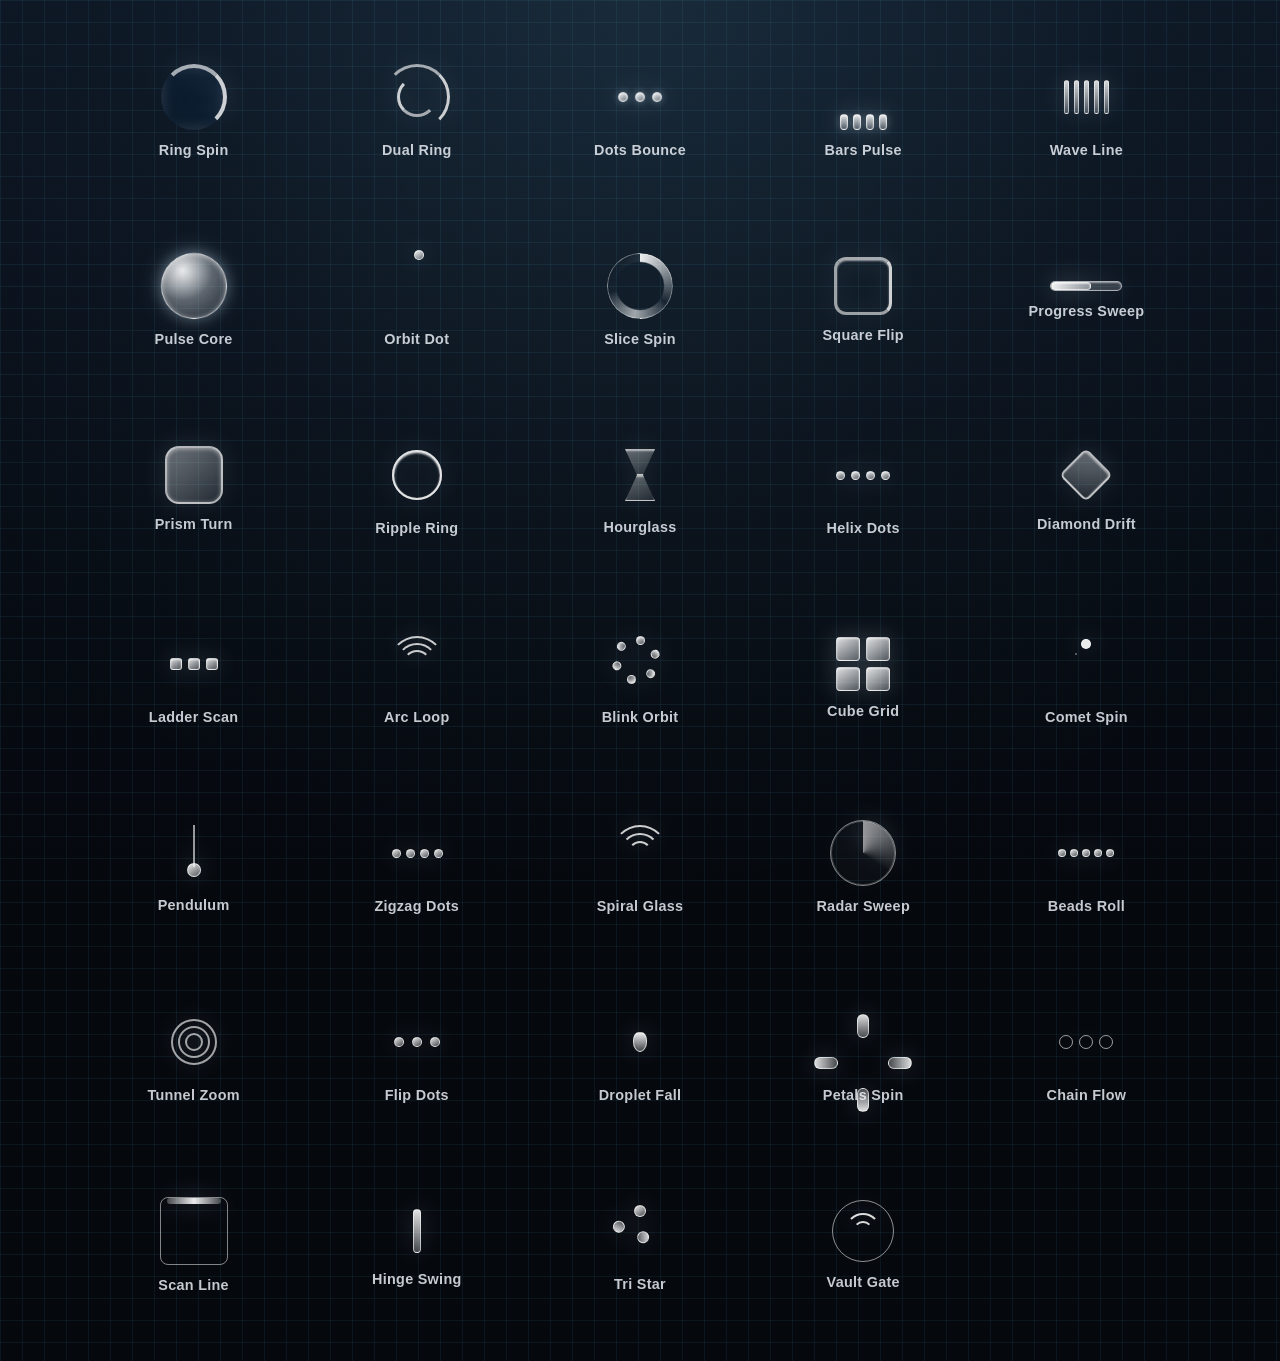
<file: Glassmorphism/index.html>
<!DOCTYPE html>
<html lang="en">
<head>
  <meta charset="UTF-8" />
  <meta name="viewport" content="width=device-width, initial-scale=1.0" />
  <title>34 Glassmorphism Loaders</title>
  <link rel="stylesheet" href="styles.css" />
</head>
<body>
  <main class="scene">
    <section class="grid">
      <article class="item">
        <div class="loader ring"></div>
        <h2>Ring Spin</h2>
      </article>

      <article class="item">
        <div class="loader dual-ring"></div>
        <h2>Dual Ring</h2>
      </article>

      <article class="item">
        <div class="loader dots"><span></span><span></span><span></span></div>
        <h2>Dots Bounce</h2>
      </article>

      <article class="item">
        <div class="loader bars"><span></span><span></span><span></span><span></span></div>
        <h2>Bars Pulse</h2>
      </article>

      <article class="item">
        <div class="loader wave"><span></span><span></span><span></span><span></span><span></span></div>
        <h2>Wave Line</h2>
      </article>

      <article class="item">
        <div class="loader pulse"></div>
        <h2>Pulse Core</h2>
      </article>

      <article class="item">
        <div class="loader orbit"><span></span></div>
        <h2>Orbit Dot</h2>
      </article>

      <article class="item">
        <div class="loader slice"></div>
        <h2>Slice Spin</h2>
      </article>

      <article class="item">
        <div class="loader square"><span></span></div>
        <h2>Square Flip</h2>
      </article>

      <article class="item">
        <div class="loader progress"><span></span></div>
        <h2>Progress Sweep</h2>
      </article>

      <article class="item">
        <div class="loader prism"><span></span></div>
        <h2>Prism Turn</h2>
      </article>

      <article class="item">
        <div class="loader ripple"><span></span><span></span></div>
        <h2>Ripple Ring</h2>
      </article>

      <article class="item">
        <div class="loader hourglass"><span></span><span></span></div>
        <h2>Hourglass</h2>
      </article>

      <article class="item">
        <div class="loader helix"><span></span><span></span><span></span><span></span></div>
        <h2>Helix Dots</h2>
      </article>

      <article class="item">
        <div class="loader diamond"><span></span></div>
        <h2>Diamond Drift</h2>
      </article>

      <article class="item">
        <div class="loader ladder"><span></span><span></span><span></span></div>
        <h2>Ladder Scan</h2>
      </article>

      <article class="item">
        <div class="loader arc"><span></span><span></span><span></span></div>
        <h2>Arc Loop</h2>
      </article>

      <article class="item">
        <div class="loader blink"><span></span><span></span><span></span><span></span><span></span><span></span></div>
        <h2>Blink Orbit</h2>
      </article>

      <article class="item">
        <div class="loader cube"><span></span><span></span><span></span><span></span></div>
        <h2>Cube Grid</h2>
      </article>

      <article class="item">
        <div class="loader comet"><span></span></div>
        <h2>Comet Spin</h2>
      </article>

      <article class="item">
        <div class="loader pendulum"><span></span></div>
        <h2>Pendulum</h2>
      </article>

      <article class="item">
        <div class="loader zigzag"><span></span><span></span><span></span><span></span></div>
        <h2>Zigzag Dots</h2>
      </article>

      <article class="item">
        <div class="loader spiral"><span></span><span></span><span></span></div>
        <h2>Spiral Glass</h2>
      </article>

      <article class="item">
        <div class="loader radar"><span></span></div>
        <h2>Radar Sweep</h2>
      </article>

      <article class="item">
        <div class="loader beads"><span></span><span></span><span></span><span></span><span></span></div>
        <h2>Beads Roll</h2>
      </article>

      <article class="item">
        <div class="loader tunnel"><span></span><span></span><span></span></div>
        <h2>Tunnel Zoom</h2>
      </article>

      <article class="item">
        <div class="loader flipdots"><span></span><span></span><span></span></div>
        <h2>Flip Dots</h2>
      </article>

      <article class="item">
        <div class="loader droplet"><span></span></div>
        <h2>Droplet Fall</h2>
      </article>

      <article class="item">
        <div class="loader petals"><span></span><span></span><span></span><span></span></div>
        <h2>Petals Spin</h2>
      </article>

      <article class="item">
        <div class="loader chain"><span></span><span></span><span></span></div>
        <h2>Chain Flow</h2>
      </article>

      <article class="item">
        <div class="loader scanline"><span></span></div>
        <h2>Scan Line</h2>
      </article>

      <article class="item">
        <div class="loader hinge"><span></span></div>
        <h2>Hinge Swing</h2>
      </article>

      <article class="item">
        <div class="loader tristar"><span></span><span></span><span></span></div>
        <h2>Tri Star</h2>
      </article>

      <article class="item">
        <div class="loader vault"><span></span><span></span></div>
        <h2>Vault Gate</h2>
      </article>
    </section>
  </main>
</body>
</html>
</file>
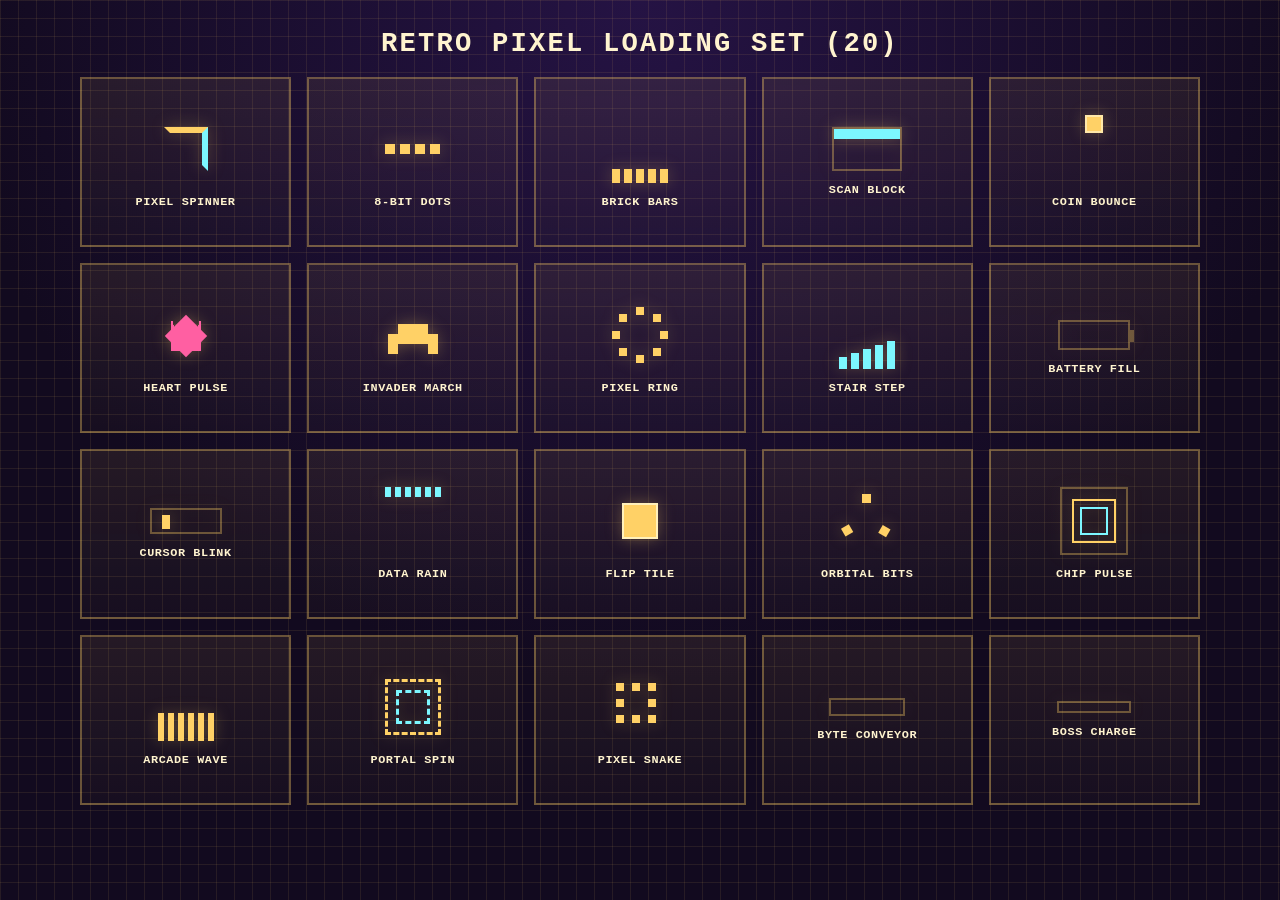
<file: Retro Pixel/index.html>
<!DOCTYPE html>
<html lang="en">
<head>
  <meta charset="UTF-8" />
  <meta name="viewport" content="width=device-width, initial-scale=1.0" />
  <title>20 Retro Pixel Loaders</title>
  <link rel="stylesheet" href="styles.css" />
</head>
<body>
  <main class="scene">
    <h1>Retro Pixel Loading Set (20)</h1>
    <section class="grid">
      <article class="item"><div class="loader pixel-spinner"></div><h2>Pixel Spinner</h2></article>
      <article class="item"><div class="loader bit-dots"><span></span><span></span><span></span><span></span></div><h2>8-Bit Dots</h2></article>
      <article class="item"><div class="loader brick-bars"><span></span><span></span><span></span><span></span><span></span></div><h2>Brick Bars</h2></article>
      <article class="item"><div class="loader scan-block"><span></span></div><h2>Scan Block</h2></article>
      <article class="item"><div class="loader coin-bounce"><span></span></div><h2>Coin Bounce</h2></article>
      <article class="item"><div class="loader heart-pulse"></div><h2>Heart Pulse</h2></article>
      <article class="item"><div class="loader invader-march"><span></span></div><h2>Invader March</h2></article>
      <article class="item"><div class="loader pixel-ring"><span></span><span></span><span></span><span></span><span></span><span></span><span></span><span></span></div><h2>Pixel Ring</h2></article>
      <article class="item"><div class="loader stair-step"><span></span><span></span><span></span><span></span><span></span></div><h2>Stair Step</h2></article>
      <article class="item"><div class="loader battery-fill"><span></span></div><h2>Battery Fill</h2></article>
      <article class="item"><div class="loader cursor-blink"><span></span></div><h2>Cursor Blink</h2></article>
      <article class="item"><div class="loader data-rain"><span></span><span></span><span></span><span></span><span></span><span></span></div><h2>Data Rain</h2></article>
      <article class="item"><div class="loader flip-tile"><span></span></div><h2>Flip Tile</h2></article>
      <article class="item"><div class="loader orbital-bits"><span></span><span></span><span></span></div><h2>Orbital Bits</h2></article>
      <article class="item"><div class="loader chip-pulse"></div><h2>Chip Pulse</h2></article>
      <article class="item"><div class="loader arcade-wave"><span></span><span></span><span></span><span></span><span></span><span></span></div><h2>Arcade Wave</h2></article>
      <article class="item"><div class="loader portal-spin"></div><h2>Portal Spin</h2></article>
      <article class="item"><div class="loader pixel-snake"><span></span><span></span><span></span><span></span><span></span><span></span><span></span><span></span></div><h2>Pixel Snake</h2></article>
      <article class="item"><div class="loader byte-conveyor"><span></span><span></span><span></span><span></span><span></span></div><h2>Byte Conveyor</h2></article>
      <article class="item"><div class="loader boss-charge"><span></span></div><h2>Boss Charge</h2></article>
    </section>
  </main>
</body>
</html>
</file>
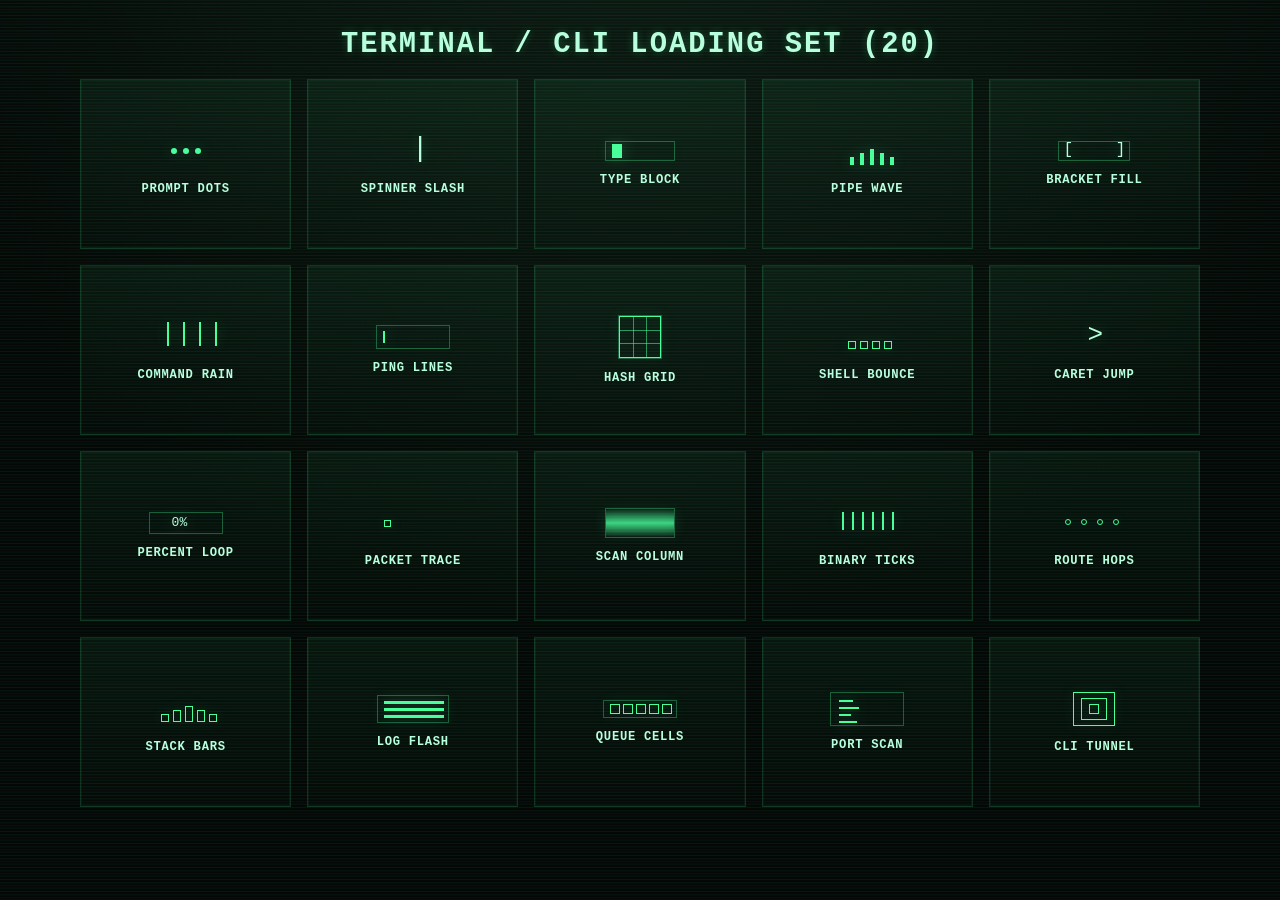
<file: Terminal/index.html>
<!DOCTYPE html>
<html lang="en">
<head>
  <meta charset="UTF-8" />
  <meta name="viewport" content="width=device-width, initial-scale=1.0" />
  <title>20 Terminal CLI Loaders</title>
  <link rel="stylesheet" href="styles.css" />
</head>
<body>
  <main class="scene">
    <h1>Terminal / CLI Loading Set (20)</h1>
    <section class="grid">
      <article class="item"><div class="loader prompt-dots"><span></span><span></span><span></span></div><h2>Prompt Dots</h2></article>
      <article class="item"><div class="loader spinner-slash"><span></span></div><h2>Spinner Slash</h2></article>
      <article class="item"><div class="loader type-block"><span></span></div><h2>Type Block</h2></article>
      <article class="item"><div class="loader pipe-wave"><span></span><span></span><span></span><span></span><span></span></div><h2>Pipe Wave</h2></article>
      <article class="item"><div class="loader bracket-fill"><span></span></div><h2>Bracket Fill</h2></article>
      <article class="item"><div class="loader command-rain"><span></span><span></span><span></span><span></span></div><h2>Command Rain</h2></article>
      <article class="item"><div class="loader ping-lines"><span></span><span></span><span></span><span></span></div><h2>Ping Lines</h2></article>
      <article class="item"><div class="loader hash-grid"><span></span><span></span><span></span><span></span></div><h2>Hash Grid</h2></article>
      <article class="item"><div class="loader shell-bounce"><span></span><span></span><span></span><span></span></div><h2>Shell Bounce</h2></article>
      <article class="item"><div class="loader caret-jump"><span></span></div><h2>Caret Jump</h2></article>
      <article class="item"><div class="loader percent-loop"><span></span></div><h2>Percent Loop</h2></article>
      <article class="item"><div class="loader packet-trace"><span></span><span></span><span></span><span></span><span></span></div><h2>Packet Trace</h2></article>
      <article class="item"><div class="loader scan-column"><span></span></div><h2>Scan Column</h2></article>
      <article class="item"><div class="loader binary-ticks"><span></span><span></span><span></span><span></span><span></span><span></span></div><h2>Binary Ticks</h2></article>
      <article class="item"><div class="loader route-hops"><span></span><span></span><span></span><span></span></div><h2>Route Hops</h2></article>
      <article class="item"><div class="loader stack-bars"><span></span><span></span><span></span><span></span><span></span></div><h2>Stack Bars</h2></article>
      <article class="item"><div class="loader log-flash"><span></span><span></span><span></span></div><h2>Log Flash</h2></article>
      <article class="item"><div class="loader queue-cells"><span></span><span></span><span></span><span></span><span></span></div><h2>Queue Cells</h2></article>
      <article class="item"><div class="loader port-scan"><span></span><span></span><span></span><span></span></div><h2>Port Scan</h2></article>
      <article class="item"><div class="loader cli-tunnel"><span></span><span></span><span></span></div><h2>CLI Tunnel</h2></article>
    </section>
  </main>
</body>
</html>
</file>
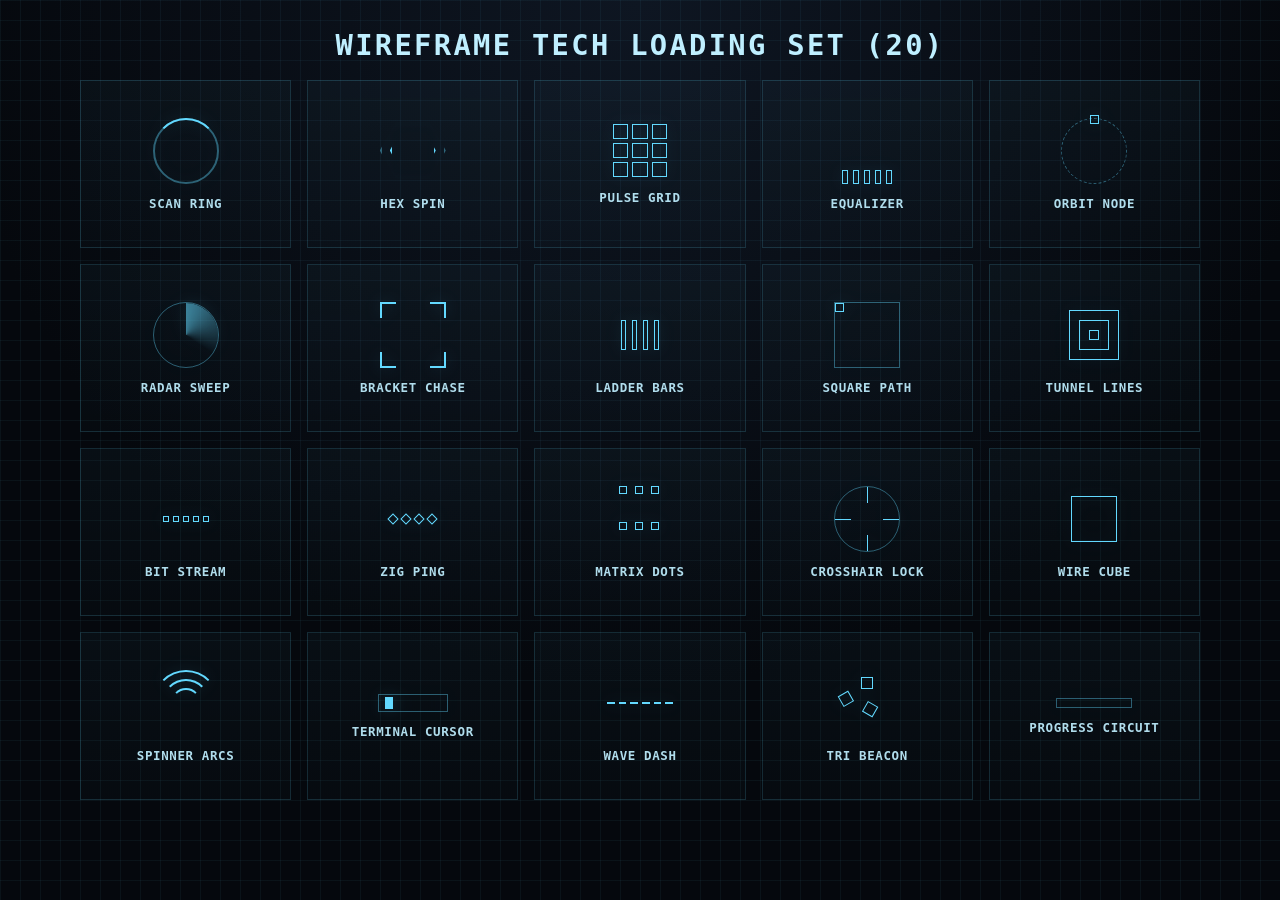
<file: Wireframe Tech/index.html>
<!DOCTYPE html>
<html lang="en">
<head>
  <meta charset="UTF-8" />
  <meta name="viewport" content="width=device-width, initial-scale=1.0" />
  <title>20 Wireframe Tech Loaders</title>
  <link rel="stylesheet" href="styles.css" />
</head>
<body>
  <main class="scene">
    <h1>Wireframe Tech Loading Set (20)</h1>
    <section class="grid">
      <article class="item"><div class="loader scan-ring"></div><h2>Scan Ring</h2></article>
      <article class="item"><div class="loader hex-spin"></div><h2>Hex Spin</h2></article>
      <article class="item"><div class="loader pulse-grid"><span></span><span></span><span></span><span></span><span></span><span></span><span></span><span></span><span></span></div><h2>Pulse Grid</h2></article>
      <article class="item"><div class="loader equalizer"><span></span><span></span><span></span><span></span><span></span></div><h2>Equalizer</h2></article>
      <article class="item"><div class="loader orbit-node"><span></span></div><h2>Orbit Node</h2></article>
      <article class="item"><div class="loader radar-sweep"></div><h2>Radar Sweep</h2></article>
      <article class="item"><div class="loader bracket-chase"><span></span></div><h2>Bracket Chase</h2></article>
      <article class="item"><div class="loader ladder-bars"><span></span><span></span><span></span><span></span></div><h2>Ladder Bars</h2></article>
      <article class="item"><div class="loader square-path"><span></span></div><h2>Square Path</h2></article>
      <article class="item"><div class="loader tunnel-lines"><span></span><span></span><span></span></div><h2>Tunnel Lines</h2></article>
      <article class="item"><div class="loader bit-stream"><span></span><span></span><span></span><span></span><span></span></div><h2>Bit Stream</h2></article>
      <article class="item"><div class="loader zig-ping"><span></span><span></span><span></span><span></span></div><h2>Zig Ping</h2></article>
      <article class="item"><div class="loader matrix-dots"><span></span><span></span><span></span><span></span><span></span><span></span></div><h2>Matrix Dots</h2></article>
      <article class="item"><div class="loader crosshair"><span></span></div><h2>Crosshair Lock</h2></article>
      <article class="item"><div class="loader wire-cube"><span></span></div><h2>Wire Cube</h2></article>
      <article class="item"><div class="loader spinner-arcs"><span></span><span></span><span></span></div><h2>Spinner Arcs</h2></article>
      <article class="item"><div class="loader terminal-cursor"><span></span></div><h2>Terminal Cursor</h2></article>
      <article class="item"><div class="loader wave-dash"><span></span><span></span><span></span><span></span><span></span><span></span></div><h2>Wave Dash</h2></article>
      <article class="item"><div class="loader tri-beacon"><span></span><span></span><span></span></div><h2>Tri Beacon</h2></article>
      <article class="item"><div class="loader progress-circuit"><span></span></div><h2>Progress Circuit</h2></article>
    </section>
  </main>
</body>
</html>
</file>
<file: Glassmorphism/styles.css>
:root {
  --text: rgba(244, 249, 255, 0.95);
  --glass-strong: rgba(255, 255, 255, 0.62);
  --glass-mid: rgba(255, 255, 255, 0.32);
  --glass-soft: rgba(255, 255, 255, 0.16);
  --glow: rgba(207, 233, 255, 0.35);
  --bg-deep: #05080d;
  --bg-mid: #0b1320;
  --grid-line: rgba(102, 214, 255, 0.07);
}

/* Base Reset */
* {
  box-sizing: border-box;
}

/* Page */
body {
  margin: 0;
  min-height: 100vh;
  font-family: "Segoe UI", sans-serif;
  color: var(--text);
  background:
    linear-gradient(var(--grid-line) 1px, transparent 1px) 0 0 / 22px 22px,
    linear-gradient(90deg, var(--grid-line) 1px, transparent 1px) 0 0 / 22px 22px,
    radial-gradient(circle at 50% 0%, rgba(126, 219, 255, 0.12) 0%, rgba(126, 219, 255, 0.03) 34%, rgba(0, 0, 0, 0) 60%),
    linear-gradient(180deg, var(--bg-mid) 0%, var(--bg-deep) 66%);
}

/* Layout */
.scene {
  min-height: 100vh;
  padding: 28px 20px 34px;
}

.grid {
  width: min(1100px, 100%);
  margin: 0 auto;
  display: grid;
  grid-template-columns: repeat(auto-fit, minmax(180px, 1fr));
  gap: 24px 16px;
}

.item {
  min-height: 165px;
  display: grid;
  place-items: center;
  align-content: center;
  gap: 12px;
  padding: 8px;
  background: transparent;
  border: 0;
  box-shadow: none;
}

.item h2 {
  margin: 0;
  font-size: 0.9rem;
  font-weight: 600;
  letter-spacing: 0.02em;
  opacity: 0.85;
}

/* Base Loader */
.loader {
  position: relative;
  width: 66px;
  height: 66px;
  filter: drop-shadow(0 0 12px var(--glow));
  will-change: transform, opacity;
}

.loader::after {
  content: none;
}

/* Ring Spin */
.ring {
  border: 4px solid transparent;
  border-top-color: var(--glass-strong);
  border-right-color: rgba(255, 255, 255, 0.78);
  border-radius: 50%;
  backdrop-filter: blur(7px) saturate(140%);
  -webkit-backdrop-filter: blur(7px) saturate(140%);
  animation: spin 1.25s linear infinite;
}

/* Dual Ring */
.dual-ring {
  border-radius: 50%;
  border: 3px solid transparent;
  border-top-color: var(--glass-strong);
  border-right-color: rgba(255, 255, 255, 0.78);
  animation: spin 1.5s linear infinite;
}

.dual-ring::before {
  content: "";
  position: absolute;
  inset: 10px;
  border-radius: 50%;
  border: 3px solid transparent;
  border-bottom-color: var(--glass-strong);
  border-left-color: rgba(255, 255, 255, 0.78);
  animation: spin-rev 1.05s linear infinite;
}

/* Dots Bounce */
.dots {
  display: flex;
  align-items: center;
  justify-content: center;
  gap: 7px;
}

.dots span {
  width: 10px;
  height: 10px;
  border-radius: 50%;
  background: linear-gradient(145deg, rgba(255, 255, 255, 0.92), rgba(255, 255, 255, 0.36));
  border: 1px solid rgba(255, 255, 255, 0.66);
  box-shadow: inset 0 1px 2px rgba(255, 255, 255, 0.72), 0 0 9px var(--glow);
  backdrop-filter: blur(7px);
  -webkit-backdrop-filter: blur(7px);
  animation: dot-up 1.05s cubic-bezier(0.45, 0.05, 0.55, 0.95) infinite;
}

.dots span:nth-child(2) { animation-delay: 0.15s; }
.dots span:nth-child(3) { animation-delay: 0.3s; }

/* Bars Pulse */
.bars {
  display: flex;
  align-items: end;
  justify-content: center;
  gap: 5px;
}

.bars span {
  width: 8px;
  height: 16px;
  border-radius: 99px;
  background: linear-gradient(180deg, rgba(255, 255, 255, 0.88), rgba(255, 255, 255, 0.22));
  border: 1px solid rgba(255, 255, 255, 0.62);
  box-shadow: inset 0 1px 2px rgba(255, 255, 255, 0.6), 0 0 8px rgba(216, 241, 255, 0.26);
  transform-origin: center bottom;
  backdrop-filter: blur(6px);
  -webkit-backdrop-filter: blur(6px);
  animation: bar 1.15s cubic-bezier(0.42, 0, 0.58, 1) infinite;
}

.bars span:nth-child(2) { animation-delay: 0.12s; }
.bars span:nth-child(3) { animation-delay: 0.24s; }
.bars span:nth-child(4) { animation-delay: 0.36s; }

/* Wave Line */
.wave {
  display: flex;
  justify-content: center;
  align-items: center;
  gap: 5px;
}

.wave span {
  width: 5px;
  height: 34px;
  border-radius: 99px;
  background: linear-gradient(180deg, rgba(255, 255, 255, 0.82), rgba(255, 255, 255, 0.2));
  border: 1px solid rgba(255, 255, 255, 0.56);
  transform-origin: center center;
  animation: wave 1.25s cubic-bezier(0.42, 0, 0.58, 1) infinite;
}

.wave span:nth-child(2) { animation-delay: 0.1s; }
.wave span:nth-child(3) { animation-delay: 0.2s; }
.wave span:nth-child(4) { animation-delay: 0.3s; }
.wave span:nth-child(5) { animation-delay: 0.4s; }

/* Pulse Core */
.pulse {
  border-radius: 50%;
  background: radial-gradient(circle at 32% 26%, rgba(255, 255, 255, 0.9), rgba(255, 255, 255, 0.28) 46%, rgba(255, 255, 255, 0.06));
  border: 1px solid rgba(255, 255, 255, 0.66);
  box-shadow: inset 0 1px 5px rgba(255, 255, 255, 0.6), 0 0 14px var(--glow);
  animation: pulse 1.55s cubic-bezier(0.25, 0.46, 0.45, 0.94) infinite;
}

/* Orbit Dot */
.orbit {
  border-radius: 50%;
  border: 2px solid transparent;
  box-shadow: none;
}

.orbit span {
  position: absolute;
  width: 10px;
  height: 10px;
  border-radius: 50%;
  background: linear-gradient(150deg, rgba(255, 255, 255, 0.95), rgba(255, 255, 255, 0.36));
  border: 1px solid rgba(255, 255, 255, 0.7);
  top: -5px;
  left: 28px;
  transform-origin: 5px 38px;
  animation: spin 1.2s linear infinite;
}

/* Slice Spin */
.slice {
  border-radius: 50%;
  background: conic-gradient(from 0deg, rgba(255, 255, 255, 0.92), transparent 34%, rgba(255, 255, 255, 0.58), transparent 72%);
  -webkit-mask: radial-gradient(circle, transparent 50%, #000 53%);
  mask: radial-gradient(circle, transparent 50%, #000 53%);
  border: 1px solid rgba(255, 255, 255, 0.4);
  animation: spin 1.35s linear infinite;
}

/* Square Flip */
.square {
  width: 58px;
  height: 58px;
}

.square span {
  position: absolute;
  inset: 0;
  border: 3px solid rgba(255, 255, 255, 0.58);
  border-top-color: var(--glass-strong);
  border-right-color: rgba(255, 255, 255, 0.8);
  border-radius: 12px;
  box-shadow: inset 0 1px 2px rgba(255, 255, 255, 0.56);
  transform-style: preserve-3d;
  animation: flip 1.65s cubic-bezier(0.45, 0.05, 0.55, 0.95) infinite;
}

/* Progress Sweep */
.progress {
  width: 72px;
  height: 10px;
  border-radius: 99px;
  background: rgba(255, 255, 255, 0.16);
  border: 1px solid rgba(255, 255, 255, 0.58);
  box-shadow: inset 0 1px 2px rgba(255, 255, 255, 0.55);
  overflow: hidden;
}

.progress span {
  display: block;
  width: 40px;
  height: 100%;
  border-radius: inherit;
  background: linear-gradient(90deg, rgba(255, 255, 255, 0.92), rgba(255, 255, 255, 0.4));
  border: 1px solid rgba(255, 255, 255, 0.6);
  box-shadow: inset 0 1px 2px rgba(255, 255, 255, 0.63);
  animation: sweep 1.4s cubic-bezier(0.4, 0, 0.2, 1) infinite;
}

/* Prism Turn */
.prism {
  width: 58px;
  height: 58px;
}

.prism span {
  position: absolute;
  inset: 0;
  border-radius: 14px;
  border: 2px solid rgba(255, 255, 255, 0.62);
  background: linear-gradient(140deg, rgba(255, 255, 255, 0.35), rgba(255, 255, 255, 0.08));
  box-shadow: inset 0 1px 4px rgba(255, 255, 255, 0.52);
  transform-origin: center;
  animation: prism 1.9s cubic-bezier(0.65, 0.05, 0.36, 1) infinite;
}

/* Ripple Ring */
.ripple {
  display: grid;
  place-items: center;
}

.ripple span {
  position: absolute;
  inset: 8px;
  border-radius: 50%;
  border: 2px solid rgba(255, 255, 255, 0.65);
  box-shadow: inset 0 1px 2px rgba(255, 255, 255, 0.5);
  animation: ripple 1.75s ease-out infinite;
}

.ripple span:nth-child(2) {
  animation-delay: -0.9s;
}

/* Hourglass */
.hourglass {
  width: 56px;
  height: 64px;
}

.hourglass span {
  position: absolute;
  left: 50%;
  width: 30px;
  height: 26px;
  transform: translateX(-50%);
  border: 1px solid rgba(255, 255, 255, 0.64);
  background: linear-gradient(155deg, rgba(255, 255, 255, 0.35), rgba(255, 255, 255, 0.08));
  box-shadow: inset 0 1px 2px rgba(255, 255, 255, 0.6);
}

.hourglass span:first-child {
  top: 6px;
  clip-path: polygon(0 0, 100% 0, 60% 100%, 40% 100%);
  animation: sand-top 1.8s ease-in-out infinite;
}

.hourglass span:last-child {
  bottom: 6px;
  clip-path: polygon(40% 0, 60% 0, 100% 100%, 0 100%);
  animation: sand-bottom 1.8s ease-in-out infinite;
}

/* Helix Dots */
.helix {
  display: flex;
  align-items: center;
  justify-content: center;
  gap: 6px;
}

.helix span {
  width: 9px;
  height: 9px;
  border-radius: 50%;
  border: 1px solid rgba(255, 255, 255, 0.65);
  background: linear-gradient(145deg, rgba(255, 255, 255, 0.88), rgba(255, 255, 255, 0.3));
  box-shadow: inset 0 1px 2px rgba(255, 255, 255, 0.6);
  animation: helix 1.15s ease-in-out infinite;
}

.helix span:nth-child(2) { animation-delay: 0.12s; }
.helix span:nth-child(3) { animation-delay: 0.24s; }
.helix span:nth-child(4) { animation-delay: 0.36s; }

/* Diamond Drift */
.diamond {
  width: 58px;
  height: 58px;
}

.diamond span {
  position: absolute;
  inset: 10px;
  transform: rotate(45deg);
  border: 2px solid rgba(255, 255, 255, 0.65);
  border-radius: 6px;
  background: linear-gradient(140deg, rgba(255, 255, 255, 0.34), rgba(255, 255, 255, 0.08));
  box-shadow: inset 0 1px 2px rgba(255, 255, 255, 0.56);
  animation: diamond 1.5s ease-in-out infinite;
}

/* Ladder Scan */
.ladder {
  display: flex;
  align-items: center;
  justify-content: center;
  gap: 6px;
}

.ladder span {
  width: 12px;
  height: 12px;
  border-radius: 3px;
  border: 1px solid rgba(255, 255, 255, 0.64);
  background: linear-gradient(145deg, rgba(255, 255, 255, 0.85), rgba(255, 255, 255, 0.26));
  box-shadow: inset 0 1px 2px rgba(255, 255, 255, 0.62);
  animation: ladder 1s ease-in-out infinite;
}

.ladder span:nth-child(2) { animation-delay: 0.15s; }
.ladder span:nth-child(3) { animation-delay: 0.3s; }

/* Arc Loop */
.arc {
  display: grid;
  place-items: center;
}

.arc span {
  position: absolute;
  border-radius: 50%;
  border: 2px solid transparent;
  border-top-color: rgba(255, 255, 255, 0.78);
  animation: spin 1.35s linear infinite;
}

.arc span:nth-child(1) {
  width: 56px;
  height: 56px;
}

.arc span:nth-child(2) {
  width: 42px;
  height: 42px;
  animation-duration: 1.1s;
  animation-direction: reverse;
}

.arc span:nth-child(3) {
  width: 28px;
  height: 28px;
  animation-duration: 0.95s;
}

/* Blink Orbit */
.blink {
  display: grid;
  place-items: center;
}

.blink span {
  position: absolute;
  width: 9px;
  height: 9px;
  border-radius: 50%;
  background: linear-gradient(145deg, rgba(255, 255, 255, 0.88), rgba(255, 255, 255, 0.26));
  border: 1px solid rgba(255, 255, 255, 0.62);
  box-shadow: inset 0 1px 2px rgba(255, 255, 255, 0.55);
  top: 50%;
  left: 50%;
  margin: -4.5px;
  transform-origin: 0 0;
  animation: blink-dot 1.15s ease-in-out infinite;
}

.blink span:nth-child(1) { transform: rotate(0deg) translateY(-24px); animation-delay: 0s; }
.blink span:nth-child(2) { transform: rotate(60deg) translateY(-24px); animation-delay: 0.1s; }
.blink span:nth-child(3) { transform: rotate(120deg) translateY(-24px); animation-delay: 0.2s; }
.blink span:nth-child(4) { transform: rotate(180deg) translateY(-24px); animation-delay: 0.3s; }
.blink span:nth-child(5) { transform: rotate(240deg) translateY(-24px); animation-delay: 0.4s; }
.blink span:nth-child(6) { transform: rotate(300deg) translateY(-24px); animation-delay: 0.5s; }

/* Cube Grid */
.cube {
  width: 54px;
  height: 54px;
  display: grid;
  grid-template-columns: repeat(2, 1fr);
  grid-template-rows: repeat(2, 1fr);
  gap: 6px;
}

.cube span {
  border-radius: 4px;
  background: linear-gradient(145deg, rgba(255, 255, 255, 0.86), rgba(255, 255, 255, 0.24));
  border: 1px solid rgba(255, 255, 255, 0.6);
  box-shadow: inset 0 1px 2px rgba(255, 255, 255, 0.58);
  animation: cube 1.2s ease-in-out infinite;
}

.cube span:nth-child(2) { animation-delay: 0.12s; }
.cube span:nth-child(3) { animation-delay: 0.24s; }
.cube span:nth-child(4) { animation-delay: 0.36s; }

/* Comet Spin */
.comet {
  border-radius: 50%;
}

.comet span {
  position: absolute;
  width: 10px;
  height: 10px;
  border-radius: 50%;
  background: rgba(255, 255, 255, 0.92);
  border: 1px solid rgba(255, 255, 255, 0.74);
  top: 8px;
  left: 28px;
  transform-origin: 5px 25px;
  animation: spin 1s linear infinite;
  box-shadow:
    -10px 10px 0 -4px rgba(255, 255, 255, 0.42),
    -18px 18px 0 -6px rgba(255, 255, 255, 0.22);
}

/* Pendulum */
.pendulum {
  width: 56px;
  height: 64px;
}

.pendulum::before {
  content: "";
  position: absolute;
  left: 50%;
  top: 4px;
  width: 2px;
  height: 42px;
  margin-left: -1px;
  background: rgba(255, 255, 255, 0.58);
  transform-origin: top center;
  animation: swing-line 1.25s ease-in-out infinite;
}

.pendulum span {
  position: absolute;
  left: 50%;
  top: 42px;
  width: 14px;
  height: 14px;
  margin-left: -7px;
  border-radius: 50%;
  background: linear-gradient(145deg, rgba(255, 255, 255, 0.92), rgba(255, 255, 255, 0.3));
  border: 1px solid rgba(255, 255, 255, 0.64);
  transform-origin: 7px -36px;
  animation: swing-ball 1.25s ease-in-out infinite;
}

/* Zigzag Dots */
.zigzag {
  display: flex;
  align-items: center;
  justify-content: center;
  gap: 5px;
}

.zigzag span {
  width: 9px;
  height: 9px;
  border-radius: 50%;
  background: linear-gradient(145deg, rgba(255, 255, 255, 0.9), rgba(255, 255, 255, 0.3));
  border: 1px solid rgba(255, 255, 255, 0.62);
  animation: zigzag 0.95s ease-in-out infinite;
}

.zigzag span:nth-child(2) { animation-delay: 0.1s; }
.zigzag span:nth-child(3) { animation-delay: 0.2s; }
.zigzag span:nth-child(4) { animation-delay: 0.3s; }

/* Spiral Glass */
.spiral {
  display: grid;
  place-items: center;
}

.spiral span {
  position: absolute;
  border-radius: 50%;
  border: 2px solid transparent;
  border-top-color: rgba(255, 255, 255, 0.8);
  animation: spin 1.2s linear infinite;
}

.spiral span:nth-child(1) { width: 56px; height: 56px; }
.spiral span:nth-child(2) { width: 40px; height: 40px; animation-duration: 1s; animation-direction: reverse; }
.spiral span:nth-child(3) { width: 24px; height: 24px; animation-duration: 0.8s; }

/* Radar Sweep */
.radar {
  border-radius: 50%;
  border: 1px solid rgba(255, 255, 255, 0.5);
  box-shadow: inset 0 0 0 1px rgba(255, 255, 255, 0.2);
  overflow: hidden;
}

.radar span {
  position: absolute;
  inset: 0;
  border-radius: 50%;
}

.radar span::before {
  content: "";
  position: absolute;
  inset: 0;
  border-radius: 50%;
  background: conic-gradient(from 0deg, rgba(255, 255, 255, 0.56), rgba(255, 255, 255, 0.02) 35%);
  animation: spin 1.15s linear infinite;
}

/* Beads Roll */
.beads {
  display: flex;
  align-items: center;
  justify-content: center;
  gap: 4px;
}

.beads span {
  width: 8px;
  height: 8px;
  border-radius: 50%;
  background: linear-gradient(145deg, rgba(255, 255, 255, 0.9), rgba(255, 255, 255, 0.3));
  border: 1px solid rgba(255, 255, 255, 0.62);
  animation: beads 1s ease-in-out infinite;
}

.beads span:nth-child(2) { animation-delay: 0.1s; }
.beads span:nth-child(3) { animation-delay: 0.2s; }
.beads span:nth-child(4) { animation-delay: 0.3s; }
.beads span:nth-child(5) { animation-delay: 0.4s; }

/* Tunnel Zoom */
.tunnel {
  display: grid;
  place-items: center;
}

.tunnel span {
  position: absolute;
  border-radius: 50%;
  border: 2px solid rgba(255, 255, 255, 0.62);
  animation: tunnel 1.4s ease-in-out infinite;
}

.tunnel span:nth-child(1) { width: 18px; height: 18px; animation-delay: 0s; }
.tunnel span:nth-child(2) { width: 32px; height: 32px; animation-delay: 0.2s; }
.tunnel span:nth-child(3) { width: 46px; height: 46px; animation-delay: 0.4s; }

/* Flip Dots */
.flipdots {
  display: flex;
  align-items: center;
  justify-content: center;
  gap: 8px;
}

.flipdots span {
  width: 10px;
  height: 10px;
  border-radius: 50%;
  border: 1px solid rgba(255, 255, 255, 0.62);
  background: linear-gradient(145deg, rgba(255, 255, 255, 0.9), rgba(255, 255, 255, 0.24));
  transform-style: preserve-3d;
  animation: flipdots 0.95s ease-in-out infinite;
}

.flipdots span:nth-child(2) { animation-delay: 0.12s; }
.flipdots span:nth-child(3) { animation-delay: 0.24s; }

/* Droplet Fall */
.droplet {
  display: grid;
  place-items: center;
}

.droplet span {
  width: 14px;
  height: 20px;
  border-radius: 50% 50% 60% 60%;
  border: 1px solid rgba(255, 255, 255, 0.66);
  background: linear-gradient(180deg, rgba(255, 255, 255, 0.92), rgba(255, 255, 255, 0.22));
  animation: droplet 1.2s ease-in-out infinite;
}

/* Petals Spin */
.petals {
  display: grid;
  place-items: center;
}

.petals span {
  position: absolute;
  width: 12px;
  height: 24px;
  border-radius: 10px;
  border: 1px solid rgba(255, 255, 255, 0.6);
  background: linear-gradient(180deg, rgba(255, 255, 255, 0.86), rgba(255, 255, 255, 0.24));
  transform-origin: 50% 33px;
  animation: petals 1.1s ease-in-out infinite;
}

.petals span:nth-child(1) { transform: rotate(0deg) translateY(-16px); }
.petals span:nth-child(2) { transform: rotate(90deg) translateY(-16px); animation-delay: 0.12s; }
.petals span:nth-child(3) { transform: rotate(180deg) translateY(-16px); animation-delay: 0.24s; }
.petals span:nth-child(4) { transform: rotate(270deg) translateY(-16px); animation-delay: 0.36s; }

/* Chain Flow */
.chain {
  display: flex;
  align-items: center;
  justify-content: center;
  gap: 6px;
}

.chain span {
  width: 14px;
  height: 14px;
  border-radius: 999px;
  border: 1px solid rgba(255, 255, 255, 0.6);
  background: transparent;
  animation: chain 1.1s ease-in-out infinite;
}

.chain span:nth-child(2) { animation-delay: 0.14s; }
.chain span:nth-child(3) { animation-delay: 0.28s; }

/* Scan Line */
.scanline {
  width: 68px;
  height: 68px;
  border-radius: 8px;
  border: 1px solid rgba(255, 255, 255, 0.5);
  overflow: hidden;
}

.scanline span {
  position: absolute;
  left: 6px;
  right: 6px;
  height: 6px;
  border-radius: 6px;
  background: linear-gradient(90deg, rgba(255, 255, 255, 0.24), rgba(255, 255, 255, 0.92), rgba(255, 255, 255, 0.24));
  animation: scanline 1.1s ease-in-out infinite;
}

/* Hinge Swing */
.hinge {
  width: 56px;
  height: 56px;
}

.hinge span {
  position: absolute;
  inset: 6px 24px;
  border-radius: 999px;
  border: 1px solid rgba(255, 255, 255, 0.62);
  background: linear-gradient(180deg, rgba(255, 255, 255, 0.88), rgba(255, 255, 255, 0.24));
  transform-origin: top center;
  animation: hinge 1.2s ease-in-out infinite;
}

/* Tri Star */
.tristar {
  display: grid;
  place-items: center;
}

.tristar span {
  position: absolute;
  width: 12px;
  height: 12px;
  border-radius: 50%;
  border: 1px solid rgba(255, 255, 255, 0.65);
  background: linear-gradient(145deg, rgba(255, 255, 255, 0.9), rgba(255, 255, 255, 0.26));
  transform-origin: 0 0;
  animation: tristar 1.1s ease-in-out infinite;
}

.tristar span:nth-child(1) { transform: rotate(0deg) translateY(-20px); }
.tristar span:nth-child(2) { transform: rotate(120deg) translateY(-20px); animation-delay: 0.12s; }
.tristar span:nth-child(3) { transform: rotate(240deg) translateY(-20px); animation-delay: 0.24s; }

/* Vault Gate */
.vault {
  width: 62px;
  height: 62px;
  border-radius: 50%;
  border: 1px solid rgba(255, 255, 255, 0.55);
}

.vault span {
  position: absolute;
  inset: 12px;
  border-radius: 50%;
  border: 2px solid transparent;
  border-top-color: rgba(255, 255, 255, 0.86);
  animation: spin 1s linear infinite;
}

.vault span:nth-child(2) {
  inset: 20px;
  animation-duration: 0.8s;
  animation-direction: reverse;
}

/* Base Keyframes */
@keyframes spin {
  to { transform: rotate(360deg); }
}

@keyframes spin-rev {
  to { transform: rotate(-360deg); }
}

/* Dots Bounce Keyframes */
@keyframes dot-up {
  0%, 100% { transform: translate3d(0, 0, 0) scale(0.92); opacity: 0.62; }
  50% { transform: translate3d(0, -9px, 0) scale(1.08); opacity: 1; }
}

/* Bars Pulse Keyframes */
@keyframes bar {
  0%, 100% { transform: scaleY(0.45); opacity: 0.64; }
  50% { transform: scaleY(1.85); opacity: 1; }
}

/* Wave Line Keyframes */
@keyframes wave {
  0%, 100% { transform: scaleY(0.5) translateZ(0); opacity: 0.58; }
  50% { transform: scaleY(1) translateZ(0); opacity: 1; }
}

/* Pulse Core Keyframes */
@keyframes pulse {
  0% { transform: scale(0.5); opacity: 0.84; }
  60% { transform: scale(1); opacity: 0.3; }
  100% { transform: scale(1.22); opacity: 0.05; }
}

/* Square Flip Keyframes */
@keyframes flip {
  0% { transform: perspective(120px) rotateX(0deg) rotateY(0deg); }
  50% { transform: perspective(120px) rotateX(180deg) rotateY(0deg); }
  100% { transform: perspective(120px) rotateX(180deg) rotateY(180deg); }
}

/* Progress Sweep Keyframes */
@keyframes sweep {
  0% { transform: translate3d(-100%, 0, 0); }
  50% { transform: translate3d(70%, 0, 0); }
  100% { transform: translate3d(180%, 0, 0); }
}

/* Prism Turn Keyframes */
@keyframes prism {
  0%, 100% { transform: rotate(0deg) scale(0.85); opacity: 0.7; }
  50% { transform: rotate(180deg) scale(1); opacity: 1; }
}

/* Ripple Ring Keyframes */
@keyframes ripple {
  0% { transform: scale(0.45); opacity: 0.9; }
  100% { transform: scale(1.25); opacity: 0; }
}

/* Hourglass Keyframes */
@keyframes sand-top {
  0%, 100% { transform: translateX(-50%) scaleY(1); opacity: 0.95; }
  50% { transform: translateX(-50%) scaleY(0.3); opacity: 0.45; }
}

@keyframes sand-bottom {
  0%, 100% { transform: translateX(-50%) scaleY(0.35); opacity: 0.5; }
  50% { transform: translateX(-50%) scaleY(1); opacity: 0.95; }
}

/* Helix Dots Keyframes */
@keyframes helix {
  0%, 100% { transform: translateY(0) scale(0.8); opacity: 0.5; }
  50% { transform: translateY(-10px) scale(1.2); opacity: 1; }
}

/* Diamond Drift Keyframes */
@keyframes diamond {
  0%, 100% { transform: rotate(45deg) translateY(0) scale(0.85); opacity: 0.65; }
  50% { transform: rotate(45deg) translateY(-6px) scale(1.05); opacity: 1; }
}

/* Ladder Scan Keyframes */
@keyframes ladder {
  0%, 100% { transform: translateY(0) scale(0.88); opacity: 0.55; }
  50% { transform: translateY(-7px) scale(1.05); opacity: 1; }
}

/* Blink Orbit Keyframes */
@keyframes blink-dot {
  0%, 100% { opacity: 0.24; }
  50% { opacity: 1; }
}

/* Cube Grid Keyframes */
@keyframes cube {
  0%, 100% { transform: scale(0.75); opacity: 0.45; }
  50% { transform: scale(1); opacity: 1; }
}

/* Pendulum Keyframes */
@keyframes swing-line {
  0%, 100% { transform: rotate(-24deg); }
  50% { transform: rotate(24deg); }
}

@keyframes swing-ball {
  0%, 100% { transform: rotate(-24deg); }
  50% { transform: rotate(24deg); }
}

/* Zigzag Dots Keyframes */
@keyframes zigzag {
  0%, 100% { transform: translateY(0); opacity: 0.55; }
  50% { transform: translateY(-8px); opacity: 1; }
}

/* Beads Roll Keyframes */
@keyframes beads {
  0%, 100% { transform: translateY(0) scale(0.8); opacity: 0.55; }
  50% { transform: translateY(-6px) scale(1.05); opacity: 1; }
}

/* Tunnel Zoom Keyframes */
@keyframes tunnel {
  0% { transform: scale(0.55); opacity: 0.95; }
  100% { transform: scale(1.2); opacity: 0.05; }
}

/* Flip Dots Keyframes */
@keyframes flipdots {
  0%, 100% { transform: rotateX(0deg) scale(0.9); opacity: 0.6; }
  50% { transform: rotateX(180deg) scale(1.1); opacity: 1; }
}

/* Droplet Fall Keyframes */
@keyframes droplet {
  0%, 100% { transform: translateY(-4px) scaleY(0.95); }
  50% { transform: translateY(7px) scaleY(1.1); }
}

/* Petals Spin Keyframes */
@keyframes petals {
  0%, 100% { opacity: 0.45; }
  50% { opacity: 1; }
}

/* Chain Flow Keyframes */
@keyframes chain {
  0%, 100% { transform: scale(0.8); opacity: 0.45; }
  50% { transform: scale(1.1); opacity: 1; }
}

/* Scan Line Keyframes */
@keyframes scanline {
  0% { top: 6px; opacity: 0.5; }
  50% { top: 30px; opacity: 1; }
  100% { top: 56px; opacity: 0.5; }
}

/* Hinge Swing Keyframes */
@keyframes hinge {
  0%, 100% { transform: rotate(-25deg); }
  50% { transform: rotate(25deg); }
}

/* Tri Star Keyframes */
@keyframes tristar {
  0%, 100% { opacity: 0.5; }
  50% { opacity: 1; }
}

/* Responsive */
@media (max-width: 640px) {
  .item {
    min-height: 148px;
  }
}
</file>
<file: Retro Pixel/styles.css>
:root {
  --bg: #120a1f;
  --bg-grid: rgba(255, 209, 102, 0.09);
  --panel: #1a1030;
  --line: #ffd166;
  --line-soft: rgba(255, 209, 102, 0.35);
  --accent: #7cf7ff;
  --text: #fff4cf;
}

* {
  box-sizing: border-box;
}

body {
  margin: 0;
  min-height: 100vh;
  font-family: "Lucida Console", "Courier New", monospace;
  color: var(--text);
  background:
    linear-gradient(var(--bg-grid) 1px, transparent 1px) 0 0 / 18px 18px,
    linear-gradient(90deg, var(--bg-grid) 1px, transparent 1px) 0 0 / 18px 18px,
    radial-gradient(circle at 50% 0%, #251344 0%, var(--bg) 62%);
}

.scene {
  padding: 28px 18px 36px;
}

h1 {
  margin: 0 0 18px;
  text-align: center;
  text-transform: uppercase;
  letter-spacing: 0.08em;
  font-size: clamp(1.05rem, 2.4vw, 1.7rem);
}

.grid {
  width: min(1120px, 100%);
  margin: 0 auto;
  display: grid;
  grid-template-columns: repeat(auto-fit, minmax(185px, 1fr));
  gap: 16px;
}

.item {
  min-height: 170px;
  padding: 10px 8px;
  display: grid;
  place-items: center;
  align-content: center;
  gap: 12px;
  border: 2px solid var(--line-soft);
  background: linear-gradient(180deg, rgba(255, 209, 102, 0.08), rgba(255, 209, 102, 0.02));
}

.item h2 {
  margin: 0;
  font-size: 0.74rem;
  text-transform: uppercase;
  letter-spacing: 0.05em;
}

.loader {
  position: relative;
  width: 68px;
  height: 68px;
  image-rendering: pixelated;
  filter: drop-shadow(0 0 8px rgba(255, 209, 102, 0.3));
}

/* 1. Pixel Spinner */
.pixel-spinner::before {
  content: "";
  position: absolute;
  inset: 12px;
  border: 6px solid transparent;
  border-top-color: var(--line);
  border-right-color: var(--accent);
  animation: spin-step 1s steps(8, end) infinite;
}

/* 2. 8-Bit Dots */
.bit-dots {
  display: flex;
  justify-content: center;
  align-items: center;
  gap: 5px;
}

.bit-dots span {
  width: 10px;
  height: 10px;
  background: var(--line);
  animation: hop 0.9s steps(2, end) infinite;
}

.bit-dots span:nth-child(2) { animation-delay: 0.1s; }
.bit-dots span:nth-child(3) { animation-delay: 0.2s; }
.bit-dots span:nth-child(4) { animation-delay: 0.3s; }

/* 3. Brick Bars */
.brick-bars {
  display: flex;
  align-items: end;
  justify-content: center;
  gap: 4px;
}

.brick-bars span {
  width: 8px;
  height: 14px;
  background: var(--line);
  animation: bars 1s steps(2, end) infinite;
}

.brick-bars span:nth-child(2) { animation-delay: 0.08s; }
.brick-bars span:nth-child(3) { animation-delay: 0.16s; }
.brick-bars span:nth-child(4) { animation-delay: 0.24s; }
.brick-bars span:nth-child(5) { animation-delay: 0.32s; }

/* 4. Scan Block */
.scan-block {
  width: 70px;
  height: 44px;
  border: 2px solid var(--line-soft);
  overflow: hidden;
}

.scan-block span {
  position: absolute;
  left: 0;
  width: 100%;
  height: 10px;
  background: var(--accent);
  animation: scan 1.15s steps(6, end) infinite;
}

/* 5. Coin Bounce */
.coin-bounce span {
  position: absolute;
  width: 18px;
  height: 18px;
  background: var(--line);
  border: 2px solid #ffe8a8;
  left: 25px;
  animation: bounce 0.95s steps(2, end) infinite;
}

/* 6. Heart Pulse */
.heart-pulse::before {
  content: "";
  position: absolute;
  width: 30px;
  height: 30px;
  background: #ff5fa2;
  left: 19px;
  top: 20px;
  transform: rotate(45deg);
  animation: pixel-pulse 0.85s steps(2, end) infinite;
}

.heart-pulse::after {
  content: "";
  position: absolute;
  width: 30px;
  height: 30px;
  left: 19px;
  top: 20px;
  background:
    radial-gradient(circle at 50% 0, transparent 13px, #ff5fa2 13px);
}

/* 7. Invader March */
.invader-march span {
  position: absolute;
  width: 10px;
  height: 10px;
  left: 29px;
  top: 23px;
  background: var(--line);
  box-shadow:
    -10px 0 0 var(--line),
    10px 0 0 var(--line),
    -20px 10px 0 var(--line),
    -10px 10px 0 var(--line),
    0 10px 0 var(--line),
    10px 10px 0 var(--line),
    20px 10px 0 var(--line),
    -20px 20px 0 var(--line),
    20px 20px 0 var(--line);
  animation: march 0.9s steps(2, end) infinite;
}

/* 8. Pixel Ring */
.pixel-ring span {
  position: absolute;
  width: 8px;
  height: 8px;
  background: var(--line);
  top: 30px;
  left: 30px;
  transform-origin: 4px 4px;
  animation: ring-fade 1s steps(1, end) infinite;
}

.pixel-ring span:nth-child(1) { transform: translate(0, -24px); animation-delay: 0s; }
.pixel-ring span:nth-child(2) { transform: translate(17px, -17px); animation-delay: 0.12s; }
.pixel-ring span:nth-child(3) { transform: translate(24px, 0); animation-delay: 0.24s; }
.pixel-ring span:nth-child(4) { transform: translate(17px, 17px); animation-delay: 0.36s; }
.pixel-ring span:nth-child(5) { transform: translate(0, 24px); animation-delay: 0.48s; }
.pixel-ring span:nth-child(6) { transform: translate(-17px, 17px); animation-delay: 0.6s; }
.pixel-ring span:nth-child(7) { transform: translate(-24px, 0); animation-delay: 0.72s; }
.pixel-ring span:nth-child(8) { transform: translate(-17px, -17px); animation-delay: 0.84s; }

/* 9. Stair Step */
.stair-step {
  display: flex;
  align-items: end;
  justify-content: center;
  gap: 4px;
}

.stair-step span {
  width: 8px;
  background: var(--accent);
  animation: stairs 1s steps(5, end) infinite;
}

.stair-step span:nth-child(1) { height: 12px; }
.stair-step span:nth-child(2) { height: 16px; }
.stair-step span:nth-child(3) { height: 20px; }
.stair-step span:nth-child(4) { height: 24px; }
.stair-step span:nth-child(5) { height: 28px; }

/* 10. Battery Fill */
.battery-fill {
  width: 72px;
  height: 30px;
  border: 2px solid var(--line-soft);
}

.battery-fill::after {
  content: "";
  position: absolute;
  right: -6px;
  top: 8px;
  width: 4px;
  height: 12px;
  background: var(--line-soft);
}

.battery-fill span {
  position: absolute;
  left: 2px;
  top: 2px;
  height: 22px;
  width: 0;
  background: var(--line);
  animation: fill 1.2s steps(6, end) infinite;
}

/* 11. Cursor Blink */
.cursor-blink {
  width: 72px;
  height: 26px;
  border: 2px solid var(--line-soft);
}

.cursor-blink span {
  position: absolute;
  left: 10px;
  top: 5px;
  width: 8px;
  height: 14px;
  background: var(--line);
  animation: blink 0.8s steps(1, end) infinite;
}

/* 12. Data Rain */
.data-rain {
  display: flex;
  align-items: start;
  justify-content: center;
  gap: 4px;
}

.data-rain span {
  width: 6px;
  height: 10px;
  background: var(--accent);
  animation: rain 1s steps(4, end) infinite;
}

.data-rain span:nth-child(2) { animation-delay: 0.1s; }
.data-rain span:nth-child(3) { animation-delay: 0.2s; }
.data-rain span:nth-child(4) { animation-delay: 0.3s; }
.data-rain span:nth-child(5) { animation-delay: 0.4s; }
.data-rain span:nth-child(6) { animation-delay: 0.5s; }

/* 13. Flip Tile */
.flip-tile span {
  position: absolute;
  inset: 16px;
  background: var(--line);
  border: 2px solid #fff0ba;
  animation: tile-flip 1.1s steps(2, end) infinite;
}

/* 14. Orbital Bits */
.orbital-bits span {
  position: absolute;
  width: 9px;
  height: 9px;
  background: var(--line);
  left: 29px;
  top: 29px;
  transform-origin: 4px 4px;
  animation: orbit 1s linear infinite;
}

.orbital-bits span:nth-child(1) { transform: translateY(-22px); }
.orbital-bits span:nth-child(2) { transform: rotate(120deg) translateY(-22px); animation-delay: -0.33s; }
.orbital-bits span:nth-child(3) { transform: rotate(240deg) translateY(-22px); animation-delay: -0.66s; }

/* 15. Chip Pulse */
.chip-pulse {
  border: 2px solid var(--line-soft);
}

.chip-pulse::before,
.chip-pulse::after {
  content: "";
  position: absolute;
  inset: 10px;
  border: 2px solid var(--line);
  animation: chip 1.1s steps(2, end) infinite;
}

.chip-pulse::after {
  inset: 18px;
  animation-delay: 0.25s;
  border-color: var(--accent);
}

/* 16. Arcade Wave */
.arcade-wave {
  display: flex;
  align-items: end;
  justify-content: center;
  gap: 4px;
}

.arcade-wave span {
  width: 6px;
  height: 28px;
  background: var(--line);
  animation: wave 0.95s steps(3, end) infinite;
}

.arcade-wave span:nth-child(2) { animation-delay: 0.08s; }
.arcade-wave span:nth-child(3) { animation-delay: 0.16s; }
.arcade-wave span:nth-child(4) { animation-delay: 0.24s; }
.arcade-wave span:nth-child(5) { animation-delay: 0.32s; }
.arcade-wave span:nth-child(6) { animation-delay: 0.4s; }

/* 17. Portal Spin */
.portal-spin::before,
.portal-spin::after {
  content: "";
  position: absolute;
  inset: 6px;
  border: 3px dashed var(--line);
  animation: spin-step 1.2s steps(10, end) infinite;
}

.portal-spin::after {
  inset: 17px;
  border-color: var(--accent);
  animation-direction: reverse;
  animation-duration: 0.8s;
}

/* 18. Pixel Snake */
.pixel-snake {
  display: grid;
  place-items: center;
}

.pixel-snake span {
  position: absolute;
  width: 8px;
  height: 8px;
  background: var(--line);
  animation: snake 1.2s steps(1, end) infinite;
}

.pixel-snake span:nth-child(1) { top: 10px; left: 10px; animation-delay: 0s; }
.pixel-snake span:nth-child(2) { top: 10px; left: 26px; animation-delay: 0.15s; }
.pixel-snake span:nth-child(3) { top: 10px; left: 42px; animation-delay: 0.3s; }
.pixel-snake span:nth-child(4) { top: 26px; left: 42px; animation-delay: 0.45s; }
.pixel-snake span:nth-child(5) { top: 42px; left: 42px; animation-delay: 0.6s; }
.pixel-snake span:nth-child(6) { top: 42px; left: 26px; animation-delay: 0.75s; }
.pixel-snake span:nth-child(7) { top: 42px; left: 10px; animation-delay: 0.9s; }
.pixel-snake span:nth-child(8) { top: 26px; left: 10px; animation-delay: 1.05s; }

/* 19. Byte Conveyor */
.byte-conveyor {
  width: 76px;
  height: 18px;
  border: 2px solid var(--line-soft);
  overflow: hidden;
}

.byte-conveyor span {
  position: absolute;
  width: 10px;
  height: 10px;
  top: 2px;
  left: -12px;
  background: var(--line);
  animation: conveyor 1.2s linear infinite;
}

.byte-conveyor span:nth-child(2) { animation-delay: 0.24s; }
.byte-conveyor span:nth-child(3) { animation-delay: 0.48s; }
.byte-conveyor span:nth-child(4) { animation-delay: 0.72s; }
.byte-conveyor span:nth-child(5) { animation-delay: 0.96s; }

/* 20. Boss Charge */
.boss-charge {
  width: 74px;
  height: 12px;
  border: 2px solid var(--line-soft);
}

.boss-charge span {
  position: absolute;
  inset: 0;
  width: 0;
  background: linear-gradient(90deg, #ff5fa2, #ffd166, #7cf7ff);
  animation: boss 1.4s steps(7, end) infinite;
}

@keyframes spin-step {
  to { transform: rotate(360deg); }
}

@keyframes hop {
  0%, 100% { transform: translateY(0); opacity: 0.5; }
  50% { transform: translateY(-8px); opacity: 1; }
}

@keyframes bars {
  0%, 100% { transform: scaleY(0.5); opacity: 0.55; }
  50% { transform: scaleY(1.7); opacity: 1; }
}

@keyframes scan {
  from { top: -10px; }
  to { top: 34px; }
}

@keyframes bounce {
  0%, 100% { top: 34px; }
  50% { top: 8px; }
}

@keyframes pixel-pulse {
  0%, 100% { transform: rotate(45deg) scale(0.85); }
  50% { transform: rotate(45deg) scale(1.1); }
}

@keyframes march {
  0%, 100% { transform: translateX(-8px); }
  50% { transform: translateX(8px); }
}

@keyframes ring-fade {
  0%, 100% { opacity: 0.25; }
  20% { opacity: 1; }
}

@keyframes stairs {
  0%, 100% { opacity: 0.25; transform: translateY(0); }
  50% { opacity: 1; transform: translateY(-6px); }
}

@keyframes fill {
  0% { width: 0; }
  100% { width: 64px; }
}

@keyframes blink {
  0%, 49% { opacity: 1; }
  50%, 100% { opacity: 0; }
}

@keyframes rain {
  0% { transform: translateY(-6px); opacity: 0; }
  40% { opacity: 1; }
  100% { transform: translateY(28px); opacity: 0; }
}

@keyframes tile-flip {
  0% { transform: rotateY(0deg); }
  50% { transform: rotateY(180deg); }
  100% { transform: rotateY(360deg); }
}

@keyframes orbit {
  to { transform: rotate(360deg) translateY(-22px); }
}

@keyframes chip {
  0%, 100% { opacity: 0.35; }
  50% { opacity: 1; }
}

@keyframes wave {
  0%, 100% { transform: scaleY(0.4); opacity: 0.45; }
  50% { transform: scaleY(1.2); opacity: 1; }
}

@keyframes snake {
  0%, 100% { opacity: 0.25; }
  12% { opacity: 1; }
}

@keyframes conveyor {
  from { left: -12px; }
  to { left: 78px; }
}

@keyframes boss {
  0% { width: 0; }
  100% { width: 70px; }
}

@media (max-width: 640px) {
  .item {
    min-height: 155px;
  }
}
</file>
<file: Terminal/styles.css>
:root {
  --bg: #030705;
  --panel: #07110c;
  --line: #48ff9b;
  --line-soft: rgba(72, 255, 155, 0.32);
  --text: #b7ffdd;
}

* {
  box-sizing: border-box;
}

body {
  margin: 0;
  min-height: 100vh;
  font-family: "Cascadia Code", Consolas, "Courier New", monospace;
  background:
    linear-gradient(rgba(72, 255, 155, 0.04) 1px, transparent 1px) 0 0 / 100% 3px,
    radial-gradient(circle at 50% -20%, #0d1d14, var(--bg) 64%);
  color: var(--text);
}

body::before {
  content: "";
  position: fixed;
  inset: 0;
  background: repeating-linear-gradient(
    0deg,
    rgba(255, 255, 255, 0.02) 0,
    rgba(255, 255, 255, 0.02) 1px,
    rgba(0, 0, 0, 0) 2px,
    rgba(0, 0, 0, 0) 4px
  );
  pointer-events: none;
}

.scene {
  padding: 28px 16px 34px;
}

h1 {
  margin: 0 0 18px;
  text-align: center;
  font-size: clamp(1.05rem, 2.5vw, 1.8rem);
  letter-spacing: 0.07em;
  text-transform: uppercase;
  text-shadow: 0 0 8px rgba(72, 255, 155, 0.25);
}

.grid {
  width: min(1120px, 100%);
  margin: 0 auto;
  display: grid;
  grid-template-columns: repeat(auto-fit, minmax(180px, 1fr));
  gap: 16px;
}

.item {
  min-height: 170px;
  padding: 10px 8px;
  display: grid;
  place-items: center;
  align-content: center;
  gap: 12px;
  border: 1px solid rgba(72, 255, 155, 0.15);
  background: linear-gradient(180deg, rgba(72, 255, 155, 0.06), rgba(72, 255, 155, 0.01));
  box-shadow: inset 0 0 0 1px rgba(72, 255, 155, 0.05);
}

.item h2 {
  margin: 0;
  font-size: 0.76rem;
  text-transform: uppercase;
  letter-spacing: 0.06em;
}

.loader {
  position: relative;
  width: 74px;
  height: 38px;
  filter: drop-shadow(0 0 7px rgba(72, 255, 155, 0.23));
}

.loader span {
  position: absolute;
}

/* 1. Prompt Dots */
.prompt-dots span {
  top: 16px;
  width: 6px;
  height: 6px;
  border-radius: 50%;
  background: var(--line);
  animation: blink-dot 0.9s steps(1, end) infinite;
}

.prompt-dots span:nth-child(1) { left: 22px; }
.prompt-dots span:nth-child(2) { left: 34px; animation-delay: 0.2s; }
.prompt-dots span:nth-child(3) { left: 46px; animation-delay: 0.4s; }

/* 2. Spinner Slash */
.spinner-slash {
  width: 70px;
}

.spinner-slash span::before {
  content: "|";
  position: absolute;
  left: 34px;
  top: 3px;
  font-size: 28px;
  line-height: 1;
  animation: spin-char 0.6s steps(1, end) infinite;
}

/* 3. Type Block */
.type-block {
  width: 70px;
  height: 20px;
  border: 1px solid var(--line-soft);
}

.type-block span {
  top: 2px;
  left: 6px;
  width: 10px;
  height: 14px;
  background: var(--line);
  animation: cursor-step 1.1s steps(4, end) infinite;
}

/* 4. Pipe Wave */
.pipe-wave span {
  bottom: 5px;
  width: 4px;
  background: var(--line);
  animation: pipe-up 0.8s ease-in-out infinite;
}

.pipe-wave span:nth-child(1) { left: 20px; height: 8px; }
.pipe-wave span:nth-child(2) { left: 30px; height: 12px; animation-delay: 0.1s; }
.pipe-wave span:nth-child(3) { left: 40px; height: 16px; animation-delay: 0.2s; }
.pipe-wave span:nth-child(4) { left: 50px; height: 12px; animation-delay: 0.3s; }
.pipe-wave span:nth-child(5) { left: 60px; height: 8px; animation-delay: 0.4s; }

/* 5. Bracket Fill */
.bracket-fill {
  width: 72px;
  height: 20px;
  border: 1px solid var(--line-soft);
  overflow: hidden;
}

.bracket-fill::before {
  content: "[";
  position: absolute;
  left: 4px;
  top: -1px;
  font-size: 16px;
}

.bracket-fill::after {
  content: "]";
  position: absolute;
  right: 4px;
  top: -1px;
  font-size: 16px;
}

.bracket-fill span {
  top: 3px;
  left: 14px;
  width: 0;
  height: 12px;
  background: rgba(72, 255, 155, 0.8);
  animation: fill-bar 1.5s linear infinite;
}

/* 6. Command Rain */
.command-rain span {
  top: 4px;
  width: 2px;
  height: 24px;
  background: var(--line);
  animation: rain 1s linear infinite;
}

.command-rain span:nth-child(1) { left: 18px; }
.command-rain span:nth-child(2) { left: 34px; animation-delay: 0.2s; }
.command-rain span:nth-child(3) { left: 50px; animation-delay: 0.4s; }
.command-rain span:nth-child(4) { left: 66px; animation-delay: 0.6s; }

/* 7. Ping Lines */
.ping-lines {
  width: 74px;
  height: 24px;
  border: 1px solid var(--line-soft);
}

.ping-lines span {
  top: 5px;
  width: 2px;
  height: 12px;
  background: var(--line);
  animation: scan-x 1s linear infinite;
}

.ping-lines span:nth-child(1) { left: 6px; }
.ping-lines span:nth-child(2) { left: 6px; animation-delay: 0.2s; }
.ping-lines span:nth-child(3) { left: 6px; animation-delay: 0.4s; }
.ping-lines span:nth-child(4) { left: 6px; animation-delay: 0.6s; }

/* 8. Hash Grid */
.hash-grid {
  width: 44px;
  height: 44px;
  border: 1px solid var(--line-soft);
}

.hash-grid::before,
.hash-grid::after {
  content: "";
  position: absolute;
  inset: 0;
  background:
    linear-gradient(var(--line-soft), var(--line-soft)) 33% 0 / 1px 100% no-repeat,
    linear-gradient(var(--line-soft), var(--line-soft)) 66% 0 / 1px 100% no-repeat,
    linear-gradient(90deg, var(--line-soft), var(--line-soft)) 0 33% / 100% 1px no-repeat,
    linear-gradient(90deg, var(--line-soft), var(--line-soft)) 0 66% / 100% 1px no-repeat;
}

.hash-grid::after {
  border: 1px solid var(--line);
  animation: hash-pulse 0.9s ease-in-out infinite;
}

/* 9. Shell Bounce */
.shell-bounce span {
  bottom: 7px;
  width: 8px;
  height: 8px;
  border: 1px solid var(--line);
  animation: dot-bounce 0.75s ease-in-out infinite;
}

.shell-bounce span:nth-child(1) { left: 18px; }
.shell-bounce span:nth-child(2) { left: 30px; animation-delay: 0.1s; }
.shell-bounce span:nth-child(3) { left: 42px; animation-delay: 0.2s; }
.shell-bounce span:nth-child(4) { left: 54px; animation-delay: 0.3s; }

/* 10. Caret Jump */
.caret-jump span::before {
  content: ">";
  position: absolute;
  left: 30px;
  top: 2px;
  font-size: 26px;
  animation: caret-hop 0.85s ease-in-out infinite;
}

/* 11. Percent Loop */
.percent-loop {
  width: 74px;
  height: 22px;
  border: 1px solid var(--line-soft);
}

.percent-loop span::before {
  content: "0%";
  position: absolute;
  left: 22px;
  top: 2px;
  font-size: 13px;
  animation: percent-txt 1.2s steps(1, end) infinite;
}

/* 12. Packet Trace */
.packet-trace span {
  top: 16px;
  width: 7px;
  height: 7px;
  border: 1px solid var(--line);
  animation: packet 1s linear infinite;
}

.packet-trace span:nth-child(1) { left: 8px; animation-delay: 0s; }
.packet-trace span:nth-child(2) { left: 8px; animation-delay: 0.15s; }
.packet-trace span:nth-child(3) { left: 8px; animation-delay: 0.3s; }
.packet-trace span:nth-child(4) { left: 8px; animation-delay: 0.45s; }
.packet-trace span:nth-child(5) { left: 8px; animation-delay: 0.6s; }

/* 13. Scan Column */
.scan-column {
  width: 70px;
  height: 30px;
  border: 1px solid var(--line-soft);
  overflow: hidden;
}

.scan-column span {
  inset: 0;
  background: linear-gradient(180deg, rgba(72, 255, 155, 0), rgba(72, 255, 155, 0.8), rgba(72, 255, 155, 0));
  animation: scan-y 1.3s ease-in-out infinite;
}

/* 14. Binary Ticks */
.binary-ticks span {
  top: 8px;
  width: 2px;
  height: 18px;
  background: var(--line);
  animation: binary 0.7s steps(1, end) infinite;
}

.binary-ticks span:nth-child(1) { left: 12px; }
.binary-ticks span:nth-child(2) { left: 22px; animation-delay: 0.1s; }
.binary-ticks span:nth-child(3) { left: 32px; animation-delay: 0.2s; }
.binary-ticks span:nth-child(4) { left: 42px; animation-delay: 0.3s; }
.binary-ticks span:nth-child(5) { left: 52px; animation-delay: 0.4s; }
.binary-ticks span:nth-child(6) { left: 62px; animation-delay: 0.5s; }

/* 15. Route Hops */
.route-hops span {
  top: 15px;
  width: 6px;
  height: 6px;
  border-radius: 50%;
  border: 1px solid var(--line);
  animation: hops 1.2s ease-in-out infinite;
}

.route-hops span:nth-child(1) { left: 8px; animation-delay: 0s; }
.route-hops span:nth-child(2) { left: 24px; animation-delay: 0.15s; }
.route-hops span:nth-child(3) { left: 40px; animation-delay: 0.3s; }
.route-hops span:nth-child(4) { left: 56px; animation-delay: 0.45s; }

/* 16. Stack Bars */
.stack-bars span {
  bottom: 6px;
  width: 8px;
  border: 1px solid var(--line);
  animation: stack 1s ease-in-out infinite;
}

.stack-bars span:nth-child(1) { left: 12px; height: 8px; }
.stack-bars span:nth-child(2) { left: 24px; height: 12px; animation-delay: 0.12s; }
.stack-bars span:nth-child(3) { left: 36px; height: 16px; animation-delay: 0.24s; }
.stack-bars span:nth-child(4) { left: 48px; height: 12px; animation-delay: 0.36s; }
.stack-bars span:nth-child(5) { left: 60px; height: 8px; animation-delay: 0.48s; }

/* 17. Log Flash */
.log-flash {
  width: 72px;
  height: 28px;
  border: 1px solid var(--line-soft);
}

.log-flash span {
  left: 6px;
  width: 60px;
  height: 3px;
  background: var(--line);
  animation: flash-row 0.85s steps(1, end) infinite;
}

.log-flash span:nth-child(1) { top: 5px; }
.log-flash span:nth-child(2) { top: 12px; animation-delay: 0.2s; }
.log-flash span:nth-child(3) { top: 19px; animation-delay: 0.4s; }

/* 18. Queue Cells */
.queue-cells {
  width: 74px;
  height: 18px;
  border: 1px solid var(--line-soft);
}

.queue-cells span {
  top: 3px;
  width: 10px;
  height: 10px;
  border: 1px solid var(--line);
  animation: queue 1s linear infinite;
}

.queue-cells span:nth-child(1) { left: 6px; animation-delay: 0s; }
.queue-cells span:nth-child(2) { left: 19px; animation-delay: 0.12s; }
.queue-cells span:nth-child(3) { left: 32px; animation-delay: 0.24s; }
.queue-cells span:nth-child(4) { left: 45px; animation-delay: 0.36s; }
.queue-cells span:nth-child(5) { left: 58px; animation-delay: 0.48s; }

/* 19. Port Scan */
.port-scan {
  width: 74px;
  height: 34px;
  border: 1px solid var(--line-soft);
}

.port-scan span {
  left: 8px;
  height: 2px;
  background: var(--line);
  animation: port 1s linear infinite;
}

.port-scan span:nth-child(1) { top: 7px; width: 14px; animation-delay: 0s; }
.port-scan span:nth-child(2) { top: 14px; width: 20px; animation-delay: 0.2s; }
.port-scan span:nth-child(3) { top: 21px; width: 12px; animation-delay: 0.4s; }
.port-scan span:nth-child(4) { top: 28px; width: 18px; animation-delay: 0.6s; }

/* 20. CLI Tunnel */
.cli-tunnel span {
  border: 1px solid var(--line);
  animation: tunnel 1.2s ease-in-out infinite;
}

.cli-tunnel span:nth-child(1) { inset: 2px 16px; animation-delay: 0s; }
.cli-tunnel span:nth-child(2) { inset: 8px 24px; animation-delay: 0.2s; }
.cli-tunnel span:nth-child(3) { inset: 14px 32px; animation-delay: 0.4s; }

@keyframes blink-dot {
  0%, 50%, 100% { opacity: 0.25; }
  25% { opacity: 1; }
}

@keyframes spin-char {
  0% { content: "|"; }
  25% { content: "/"; }
  50% { content: "-"; }
  75% { content: "\\"; }
  100% { content: "|"; }
}

@keyframes cursor-step {
  0% { transform: translateX(0); opacity: 1; }
  80% { transform: translateX(42px); opacity: 1; }
  100% { transform: translateX(42px); opacity: 0; }
}

@keyframes pipe-up {
  0%, 100% { transform: scaleY(0.35); opacity: 0.35; }
  50% { transform: scaleY(1.2); opacity: 1; }
}

@keyframes fill-bar {
  0% { width: 0; }
  100% { width: 44px; }
}

@keyframes rain {
  0% { transform: translateY(-10px); opacity: 0; }
  30% { opacity: 1; }
  100% { transform: translateY(10px); opacity: 0; }
}

@keyframes scan-x {
  0% { transform: translateX(0); opacity: 0.2; }
  100% { transform: translateX(60px); opacity: 1; }
}

@keyframes hash-pulse {
  0%, 100% { opacity: 0.3; transform: scale(0.75); }
  50% { opacity: 1; transform: scale(1); }
}

@keyframes dot-bounce {
  0%, 100% { transform: translateY(0); opacity: 0.35; }
  50% { transform: translateY(-8px); opacity: 1; }
}

@keyframes caret-hop {
  0%, 100% { transform: translateX(0); opacity: 0.4; }
  50% { transform: translateX(8px); opacity: 1; }
}

@keyframes percent-txt {
  0% { content: "0%"; }
  20% { content: "25%"; }
  40% { content: "50%"; }
  60% { content: "75%"; }
  80% { content: "99%"; }
  100% { content: "0%"; }
}

@keyframes packet {
  0% { transform: translateX(0); opacity: 0; }
  30% { opacity: 1; }
  100% { transform: translateX(58px); opacity: 0; }
}

@keyframes scan-y {
  0% { transform: translateY(-18px); opacity: 0; }
  50% { opacity: 1; }
  100% { transform: translateY(18px); opacity: 0; }
}

@keyframes binary {
  0%, 100% { opacity: 0.18; }
  50% { opacity: 1; }
}

@keyframes hops {
  0%, 100% { transform: scale(0.7); opacity: 0.35; }
  50% { transform: scale(1.25); opacity: 1; }
}

@keyframes stack {
  0%, 100% { transform: scaleY(0.5); opacity: 0.35; }
  50% { transform: scaleY(1.15); opacity: 1; }
}

@keyframes flash-row {
  0%, 100% { opacity: 0.15; }
  50% { opacity: 1; }
}

@keyframes queue {
  0% { transform: translateX(0); opacity: 0.2; }
  100% { transform: translateX(12px); opacity: 1; }
}

@keyframes port {
  0% { transform: translateX(0); opacity: 0.2; }
  100% { transform: translateX(40px); opacity: 1; }
}

@keyframes tunnel {
  0% { transform: scale(0.6); opacity: 1; }
  100% { transform: scale(1.3); opacity: 0; }
}

@media (max-width: 640px) {
  .item {
    min-height: 154px;
  }
}
</file>
<file: Wireframe Tech/styles.css>
:root {
  --bg: #05080d;
  --panel: #0a111a;
  --line: #63d9ff;
  --line-soft: rgba(99, 217, 255, 0.4);
  --text: #bfefff;
}

* {
  box-sizing: border-box;
}

body {
  margin: 0;
  min-height: 100vh;
  font-family: Consolas, "Segoe UI", monospace;
  background:
    linear-gradient(rgba(99, 217, 255, 0.05) 1px, transparent 1px) 0 0 / 20px 20px,
    linear-gradient(90deg, rgba(99, 217, 255, 0.05) 1px, transparent 1px) 0 0 / 20px 20px,
    radial-gradient(circle at 50% 0%, #0e1622 0%, var(--bg) 62%);
  color: var(--text);
}

.scene {
  padding: 28px 18px 34px;
}

h1 {
  margin: 0 0 18px;
  text-align: center;
  font-size: clamp(1.1rem, 2.5vw, 1.8rem);
  letter-spacing: 0.08em;
  text-transform: uppercase;
}

.grid {
  width: min(1120px, 100%);
  margin: 0 auto;
  display: grid;
  grid-template-columns: repeat(auto-fit, minmax(180px, 1fr));
  gap: 16px;
}

.item {
  min-height: 168px;
  padding: 10px 8px;
  display: grid;
  place-items: center;
  align-content: center;
  gap: 12px;
  border: 1px solid rgba(99, 217, 255, 0.15);
  background: linear-gradient(180deg, rgba(99, 217, 255, 0.03), rgba(99, 217, 255, 0.01));
}

.item h2 {
  margin: 0;
  font-size: 0.78rem;
  letter-spacing: 0.05em;
  text-transform: uppercase;
  opacity: 0.92;
}

.loader {
  position: relative;
  width: 66px;
  height: 66px;
  filter: drop-shadow(0 0 8px rgba(99, 217, 255, 0.22));
}

/* 1. Scan Ring */
.scan-ring {
  border-radius: 50%;
  border: 2px solid var(--line-soft);
}

.scan-ring::before {
  content: "";
  position: absolute;
  inset: -2px;
  border-radius: 50%;
  border: 2px solid transparent;
  border-top-color: var(--line);
  animation: spin 1s linear infinite;
}

/* 2. Hex Spin */
.hex-spin {
  clip-path: polygon(25% 6%, 75% 6%, 100% 50%, 75% 94%, 25% 94%, 0 50%);
  border: 2px solid var(--line-soft);
}

.hex-spin::before {
  content: "";
  position: absolute;
  inset: 8px;
  clip-path: inherit;
  border: 2px solid var(--line);
  animation: spin 1.3s linear infinite reverse;
}

/* 3. Pulse Grid */
.pulse-grid {
  width: 54px;
  height: 54px;
  display: grid;
  grid-template-columns: repeat(3, 1fr);
  grid-template-rows: repeat(3, 1fr);
  gap: 4px;
}

.pulse-grid span {
  border: 1px solid var(--line);
  animation: pulse-grid 1s ease-in-out infinite;
}

.pulse-grid span:nth-child(2) { animation-delay: 0.1s; }
.pulse-grid span:nth-child(3) { animation-delay: 0.2s; }
.pulse-grid span:nth-child(4) { animation-delay: 0.3s; }
.pulse-grid span:nth-child(5) { animation-delay: 0.4s; }
.pulse-grid span:nth-child(6) { animation-delay: 0.5s; }
.pulse-grid span:nth-child(7) { animation-delay: 0.6s; }
.pulse-grid span:nth-child(8) { animation-delay: 0.7s; }
.pulse-grid span:nth-child(9) { animation-delay: 0.8s; }

/* 4. Equalizer */
.equalizer {
  display: flex;
  align-items: end;
  justify-content: center;
  gap: 5px;
}

.equalizer span {
  width: 6px;
  height: 14px;
  border: 1px solid var(--line);
  animation: eq 0.95s ease-in-out infinite;
}

.equalizer span:nth-child(2) { animation-delay: 0.12s; }
.equalizer span:nth-child(3) { animation-delay: 0.24s; }
.equalizer span:nth-child(4) { animation-delay: 0.36s; }
.equalizer span:nth-child(5) { animation-delay: 0.48s; }

/* 5. Orbit Node */
.orbit-node {
  border-radius: 50%;
  border: 1px dashed var(--line-soft);
}

.orbit-node span {
  position: absolute;
  width: 9px;
  height: 9px;
  border: 1px solid var(--line);
  top: -4px;
  left: 28px;
  transform-origin: 4px 36px;
  animation: spin 1.1s linear infinite;
}

/* 6. Radar Sweep */
.radar-sweep {
  border-radius: 50%;
  border: 1px solid var(--line-soft);
  overflow: hidden;
}

.radar-sweep::before {
  content: "";
  position: absolute;
  inset: 0;
  border-radius: 50%;
  background: conic-gradient(from 0deg, rgba(99, 217, 255, 0.55), rgba(99, 217, 255, 0) 35%);
  animation: spin 1.2s linear infinite;
}

/* 7. Bracket Chase */
.bracket-chase::before,
.bracket-chase::after,
.bracket-chase span::before,
.bracket-chase span::after {
  content: "";
  position: absolute;
  width: 14px;
  height: 14px;
  border: 2px solid var(--line);
  animation: corner 1.2s linear infinite;
}

.bracket-chase::before { top: 0; left: 0; border-right: 0; border-bottom: 0; }
.bracket-chase::after { top: 0; right: 0; border-left: 0; border-bottom: 0; animation-delay: 0.3s; }
.bracket-chase span::before { bottom: 0; right: 0; border-left: 0; border-top: 0; animation-delay: 0.6s; }
.bracket-chase span::after { bottom: 0; left: 0; border-right: 0; border-top: 0; animation-delay: 0.9s; }

/* 8. Ladder Bars */
.ladder-bars {
  display: flex;
  justify-content: center;
  align-items: center;
  gap: 6px;
}

.ladder-bars span {
  width: 5px;
  height: 30px;
  border: 1px solid var(--line);
  animation: ladder 1s ease-in-out infinite;
}

.ladder-bars span:nth-child(2) { animation-delay: 0.14s; }
.ladder-bars span:nth-child(3) { animation-delay: 0.28s; }
.ladder-bars span:nth-child(4) { animation-delay: 0.42s; }

/* 9. Square Path */
.square-path {
  border: 1px solid var(--line-soft);
}

.square-path span {
  position: absolute;
  width: 9px;
  height: 9px;
  border: 1px solid var(--line);
  animation: square-path 1.8s linear infinite;
}

/* 10. Tunnel Lines */
.tunnel-lines {
  display: grid;
  place-items: center;
}

.tunnel-lines span {
  position: absolute;
  border: 1px solid var(--line);
  animation: tunnel 1.25s ease-in-out infinite;
}

.tunnel-lines span:nth-child(1) { inset: 8px; animation-delay: 0s; }
.tunnel-lines span:nth-child(2) { inset: 18px; animation-delay: 0.2s; }
.tunnel-lines span:nth-child(3) { inset: 28px; animation-delay: 0.4s; }

/* 11. Bit Stream */
.bit-stream {
  display: flex;
  align-items: center;
  justify-content: center;
  gap: 4px;
}

.bit-stream span {
  width: 6px;
  height: 6px;
  border: 1px solid var(--line);
  animation: bit 1s linear infinite;
}

.bit-stream span:nth-child(2) { animation-delay: 0.12s; }
.bit-stream span:nth-child(3) { animation-delay: 0.24s; }
.bit-stream span:nth-child(4) { animation-delay: 0.36s; }
.bit-stream span:nth-child(5) { animation-delay: 0.48s; }

/* 12. Zig Ping */
.zig-ping {
  display: flex;
  gap: 5px;
  align-items: center;
  justify-content: center;
}

.zig-ping span {
  width: 8px;
  height: 8px;
  border: 1px solid var(--line);
  transform: rotate(45deg);
  animation: zig 0.9s ease-in-out infinite;
}

.zig-ping span:nth-child(2) { animation-delay: 0.1s; }
.zig-ping span:nth-child(3) { animation-delay: 0.2s; }
.zig-ping span:nth-child(4) { animation-delay: 0.3s; }

/* 13. Matrix Dots */
.matrix-dots {
  display: grid;
  grid-template-columns: repeat(3, 1fr);
  gap: 6px;
  width: 42px;
}

.matrix-dots span {
  width: 8px;
  height: 8px;
  border: 1px solid var(--line);
  animation: matrix 1.1s ease-in-out infinite;
}

.matrix-dots span:nth-child(2) { animation-delay: 0.1s; }
.matrix-dots span:nth-child(3) { animation-delay: 0.2s; }
.matrix-dots span:nth-child(4) { animation-delay: 0.3s; }
.matrix-dots span:nth-child(5) { animation-delay: 0.4s; }
.matrix-dots span:nth-child(6) { animation-delay: 0.5s; }

/* 14. Crosshair Lock */
.crosshair {
  border-radius: 50%;
  border: 1px solid var(--line-soft);
}

.crosshair::before,
.crosshair::after,
.crosshair span::before,
.crosshair span::after {
  content: "";
  position: absolute;
  background: var(--line);
}

.crosshair::before { width: 1px; height: 16px; top: 0; left: 32px; }
.crosshair::after { width: 1px; height: 16px; bottom: 0; left: 32px; }
.crosshair span::before { width: 16px; height: 1px; left: 0; top: 32px; }
.crosshair span::after { width: 16px; height: 1px; right: 0; top: 32px; }

/* 15. Wire Cube */
.wire-cube {
  transform-style: preserve-3d;
}

.wire-cube span {
  position: absolute;
  inset: 10px;
  border: 1px solid var(--line);
  animation: cube-rot 1.3s linear infinite;
}

/* 16. Spinner Arcs */
.spinner-arcs {
  display: grid;
  place-items: center;
}

.spinner-arcs span {
  position: absolute;
  border-radius: 50%;
  border: 2px solid transparent;
  border-top-color: var(--line);
  animation: spin 1s linear infinite;
}

.spinner-arcs span:nth-child(1) { inset: 0; }
.spinner-arcs span:nth-child(2) { inset: 9px; animation-direction: reverse; animation-duration: 0.8s; }
.spinner-arcs span:nth-child(3) { inset: 18px; animation-duration: 0.65s; }

/* 17. Terminal Cursor */
.terminal-cursor {
  width: 70px;
  height: 18px;
  border: 1px solid var(--line-soft);
}

.terminal-cursor span {
  position: absolute;
  top: 2px;
  left: 6px;
  width: 8px;
  height: 12px;
  background: var(--line);
  animation: cursor 0.9s steps(1, end) infinite;
}

/* 18. Wave Dash */
.wave-dash {
  display: flex;
  align-items: center;
  justify-content: center;
  gap: 4px;
}

.wave-dash span {
  width: 8px;
  height: 2px;
  background: var(--line);
  animation: wave 0.9s ease-in-out infinite;
}

.wave-dash span:nth-child(2) { animation-delay: 0.1s; }
.wave-dash span:nth-child(3) { animation-delay: 0.2s; }
.wave-dash span:nth-child(4) { animation-delay: 0.3s; }
.wave-dash span:nth-child(5) { animation-delay: 0.4s; }
.wave-dash span:nth-child(6) { animation-delay: 0.5s; }

/* 19. Tri Beacon */
.tri-beacon {
  display: grid;
  place-items: center;
}

.tri-beacon span {
  position: absolute;
  width: 12px;
  height: 12px;
  border: 1px solid var(--line);
  transform-origin: 0 0;
  animation: beacon 1.1s ease-in-out infinite;
}

.tri-beacon span:nth-child(1) { transform: rotate(0deg) translateY(-20px); }
.tri-beacon span:nth-child(2) { transform: rotate(120deg) translateY(-20px); animation-delay: 0.2s; }
.tri-beacon span:nth-child(3) { transform: rotate(240deg) translateY(-20px); animation-delay: 0.4s; }

/* 20. Progress Circuit */
.progress-circuit {
  width: 76px;
  height: 10px;
  border: 1px solid var(--line-soft);
  overflow: hidden;
}

.progress-circuit span {
  position: absolute;
  top: 0;
  left: -30px;
  width: 30px;
  height: 100%;
  background: linear-gradient(90deg, rgba(99, 217, 255, 0), rgba(99, 217, 255, 0.85), rgba(99, 217, 255, 0));
  animation: progress 1.1s ease-in-out infinite;
}

@keyframes spin {
  to { transform: rotate(360deg); }
}

@keyframes pulse-grid {
  0%, 100% { opacity: 0.25; }
  50% { opacity: 1; }
}

@keyframes eq {
  0%, 100% { transform: scaleY(0.45); }
  50% { transform: scaleY(1.8); }
}

@keyframes corner {
  0%, 100% { opacity: 0.25; }
  50% { opacity: 1; }
}

@keyframes ladder {
  0%, 100% { transform: scaleY(0.4); }
  50% { transform: scaleY(1.2); }
}

@keyframes square-path {
  0% { top: 0; left: 0; }
  25% { top: 0; left: calc(100% - 9px); }
  50% { top: calc(100% - 9px); left: calc(100% - 9px); }
  75% { top: calc(100% - 9px); left: 0; }
  100% { top: 0; left: 0; }
}

@keyframes tunnel {
  0% { transform: scale(0.45); opacity: 1; }
  100% { transform: scale(1.25); opacity: 0; }
}

@keyframes bit {
  0%, 100% { transform: translateY(0); opacity: 0.3; }
  50% { transform: translateY(-8px); opacity: 1; }
}

@keyframes zig {
  0%, 100% { transform: rotate(45deg) translateY(0); opacity: 0.35; }
  50% { transform: rotate(45deg) translateY(-7px); opacity: 1; }
}

@keyframes matrix {
  0%, 100% { opacity: 0.2; }
  50% { opacity: 1; }
}

@keyframes cube-rot {
  0% { transform: rotateX(0) rotateY(0); }
  50% { transform: rotateX(180deg) rotateY(0); }
  100% { transform: rotateX(180deg) rotateY(180deg); }
}

@keyframes cursor {
  0%, 49% { opacity: 1; }
  50%, 100% { opacity: 0; }
}

@keyframes wave {
  0%, 100% { transform: translateY(0); opacity: 0.35; }
  50% { transform: translateY(-6px); opacity: 1; }
}

@keyframes beacon {
  0%, 100% { opacity: 0.3; transform: scale(0.78); }
  50% { opacity: 1; transform: scale(1.1); }
}

@keyframes progress {
  0% { left: -30px; }
  100% { left: calc(100% + 30px); }
}

@media (max-width: 640px) {
  .item {
    min-height: 154px;
  }
}
</file>
